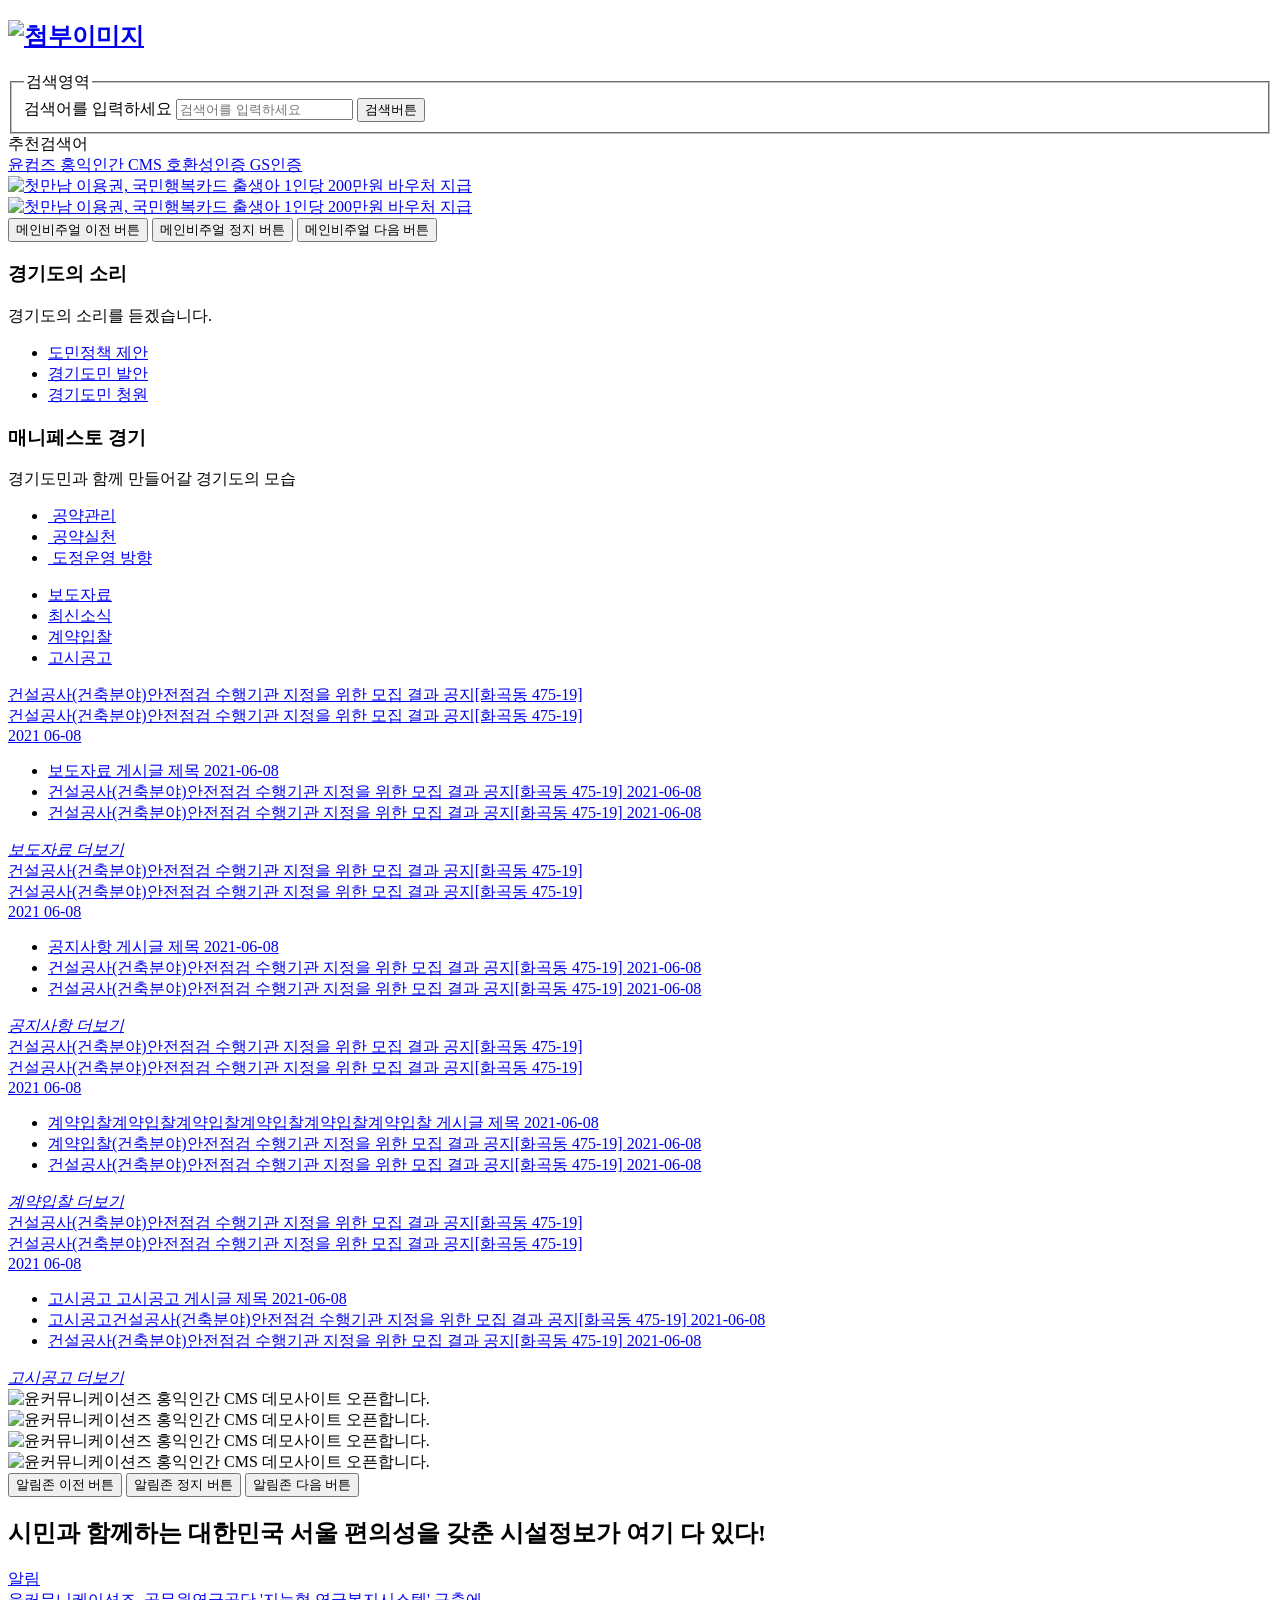
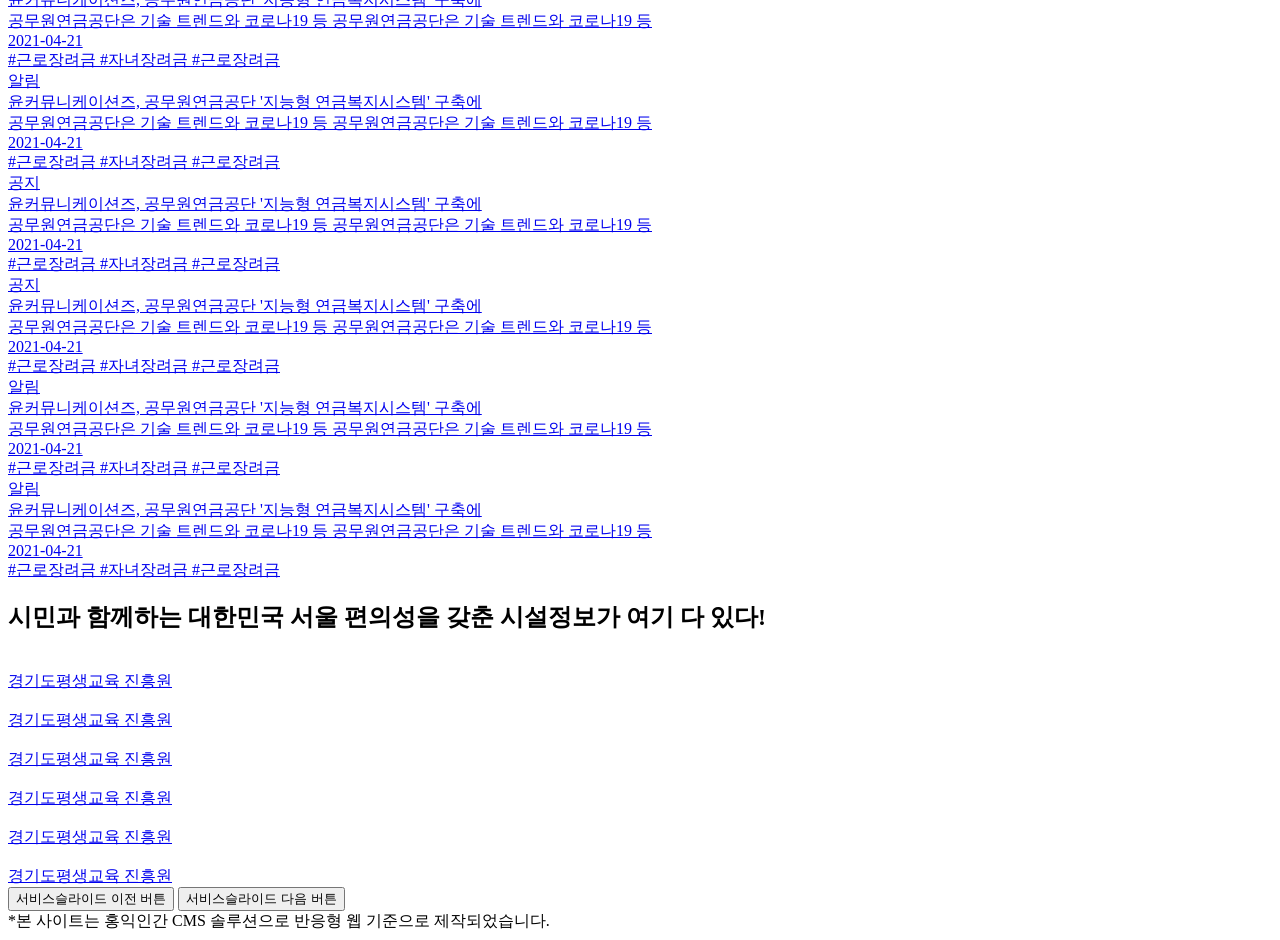
<file: src/main/resources/templates/index.html>
<!DOCTYPE html >
<html lang="en" xmlns:th="http://www.thymeleaf.org"
      xmlns:layout="http://www.ultraq.net.nz/thymeleaf/layout"
      layout:decorate="~{layout/base-layout}"
      layout:fragment="Content">
<head>
    <meta charset="UTF-8">
    <script th:inline="javascript" type="text/javascript" th:src="@{/portal2/assets/script/main.js}"></script>
    <title>index</title>
</head>
<body>

<!-- main-content-wrap -->
<div class="main-content-wrap has-header">
    <div class="inner">
        <!-- grid-col-wrap -->
        <div class="grid-col-wrap cols2_1">
            <div class="col col2">
                <!-- logo-site -->
                <h2>
                    <a href="#">
                        <img id="siteSlogan" th:src="@{/portal2/assets/image/common/logo_site.svg}" alt="첨부이미지" />
                    </a>
                </h2>
                <!--// logo-site -->
                <!-- header-search-wrap -->
                <div class="header-search-wrap">
                    <fieldset>
                        <legend class="hd-element">검색영역</legend>
                        <div class="search-wrap">
                            <div class="search-box">
                                <label for="searchInput" class="hd-element">검색어를 입력하세요</label>
                                <input type="search" id="searchInput" name="" placeholder="검색어를 입력하세요">
                                <button type="button"><span class="hd-element">검색버튼</span></button>
                            </div>
                        </div>
                    </fieldset>
                </div>
                <!--// header-search-wrap -->
            </div>
            <div class="col col1">
                <div class="search-keyword-wrap">
                    <div class="title">추천검색어</div>
                    <div class="keyword-list">
                        <a href="#" class="keyword">
                            윤컴즈
                        </a>
                        <a href="#" class="keyword">
                            홍익인간
                        </a>
                        <a href="#" class="keyword">
                            CMS
                        </a>
                        <a href="#" class="keyword">
                            호환성인증
                        </a>
                        <a href="#" class="keyword">
                            GS인증
                        </a>
                    </div>
                </div>
            </div>
        </div>
        <!--// grid-col-wrap -->

        <!-- grid-col-wrap -->
        <div class="grid-col-wrap cols2_1">
            <div class="col col2">
                <div class="visual-slide-wrap swiper-container">
                    <div class="swiper-wrapper">
                        <div class="swiper-slide">
                            <a href="#">
                                <img th:src="@{/portal2/assets/image/main/@visual_slide01.png}" alt="첫만남 이용권, 국민행복카드 출생아 1인당 200만원 바우처 지급" />
                            </a>
                        </div>
                        <div class="swiper-slide">
                            <a href="#">
                                <img th:src="@{/portal2/assets/image/main/@visual_slide01.png}" alt="첫만남 이용권, 국민행복카드 출생아 1인당 200만원 바우처 지급" />
                            </a>
                        </div>
                    </div>
                    <div class="slide-control">
                        <button type="button" class="prev"><span class="hd-element">메인비주얼 이전 버튼</span></button>
                        <button type="button" class="stop"><span class="hd-element">메인비주얼 정지 버튼</span></button>
                        <button type="button" class="next"><span class="hd-element">메인비주얼 다음 버튼</span></button>
                        <div class="count"></div>
                    </div>
                </div>
            </div>
            <div class="col col1">
                <div class="opinion-wrap">
                    <h3 class="title"><strong>경기도</strong>의 <strong>소리</strong></h3>
                    <p class="text">경기도의 소리를 듣겠습니다.</p>
                    <ul>
                        <li>
                            <a href="#">
                                도민정책 제안
                            </a>
                        </li>
                        <li>
                            <a href="#">
                                경기도민 발안
                            </a>
                        </li>
                        <li>
                            <a href="#">
                                경기도민 청원
                            </a>
                        </li>
                    </ul>
                </div>
                <div class="manifesto-wrap">
                    <h3 class="title"><strong>매니페스토</strong> 경기</h3>
                    <p class="text">경기도민과 함께 만들어갈 경기도의 모습</p>
                    <ul>
                        <li>
                            <a href="#">
                                <i>
                                    <img th:src="@{/portal2/assets/image/main/opinion_checkbox_checked.svg}"/>
                                </i>
                                <span>공약관리</span>
                            </a>
                        </li>
                        <li>
                            <a href="#">
                                <i>
                                    <img th:src="@{/portal2/assets/image/main/opinion_checkbox_checked.svg}"/>
                                </i>
                                <span>공약실천</span>
                            </a>
                        </li>
                        <li>
                            <a href="#">
                                <i>
                                    <img th:src="@{/portal2/assets/image/main/opinion_checkbox_checked.svg}"/>
                                </i>
                                <span>도정운영 방향</span>
                            </a>
                        </li>
                    </ul>
                </div>
            </div>
        </div>
        <!--// grid-col-wrap -->
        <!-- grid-col-wrap -->
        <div class="grid-col-wrap cols2_1">
            <div class="col col2">
                <div class="news-group-wrap tab-nav-content">
                    <nav class="tab-nav">
                        <ul>
                            <li class="active">
                                <a href="#">보도자료</a>
                            </li>
                            <li>
                                <a href="#">최신소식</a>
                            </li>
                            <li>
                                <a href="#">계약입찰</a>
                            </li>
                            <li>
                                <a href="#">고시공고</a>
                            </li>
                        </ul>
                    </nav>
                    <!-- tab-content -->
                    <div class="tab-content active">
                        <div class="headline-news">
                            <a href="#">
                                <div class="subject">건설공사(건축분야)안전점검 수행기관 지정을 위한 모집 결과 공지[화곡동 475-19]</div>
                                <div class="text">건설공사(건축분야)안전점검 수행기관 지정을 위한 모집 결과 공지[화곡동 475-19]</div>
                                <div class="front">
                                    <span class="year">2021</span>
                                    <span class="day">06-08</span>
                                </div>
                            </a>
                        </div>
                        <div class="news-list-wrap">
                            <ul class="news-list">
                                <li>
                                    <a href="#">
                                        <span class="text">보도자료 게시글 제목</span>
                                        <span class="date">2021-06-08</span>
                                    </a>
                                </li>
                                <li>
                                    <a href="#">
                                        <span class="text">건설공사(건축분야)안전점검 수행기관 지정을 위한 모집 결과 공지[화곡동 475-19]</span>
                                        <span class="date">2021-06-08</span>
                                    </a>
                                </li>
                                <li>
                                    <a href="#">
                                        <span class="text">건설공사(건축분야)안전점검 수행기관 지정을 위한 모집 결과 공지[화곡동 475-19]</span>
                                        <span class="date">2021-06-08</span>
                                    </a>
                                </li>
                            </ul>
                        </div>
                        <div class="btn-more">
                            <a href="#"><em><span class="hd-element">보도자료 </span>더보기</em></a>
                        </div>
                    </div>
                    <!--// tab-content -->
                    <!-- tab-content -->
                    <div class="tab-content">
                        <div class="headline-news">
                            <a href="#">
                                <div class="subject">건설공사(건축분야)안전점검 수행기관 지정을 위한 모집 결과 공지[화곡동 475-19]</div>
                                <div class="text">건설공사(건축분야)안전점검 수행기관 지정을 위한 모집 결과 공지[화곡동 475-19]</div>
                                <div class="front">
                                    <span class="year">2021</span>
                                    <span class="day">06-08</span>
                                </div>
                            </a>
                        </div>
                        <div class="news-list-wrap">
                            <ul class="news-list">
                                <li>
                                    <a href="#">
                                        <span class="text">공지사항 게시글 제목</span>
                                        <span class="date">2021-06-08</span>
                                    </a>
                                </li>
                                <li>
                                    <a href="#">
                                        <span class="text">건설공사(건축분야)안전점검 수행기관 지정을 위한 모집 결과 공지[화곡동 475-19]</span>
                                        <span class="date">2021-06-08</span>
                                    </a>
                                </li>
                                <li>
                                    <a href="#">
                                        <span class="text">건설공사(건축분야)안전점검 수행기관 지정을 위한 모집 결과 공지[화곡동 475-19]</span>
                                        <span class="date">2021-06-08</span>
                                    </a>
                                </li>
                            </ul>
                        </div>
                        <div class="btn-more">
                            <a href="#"><em><span class="hd-element">공지사항 </span>더보기</em></a>
                        </div>
                    </div>
                    <!--// tab-content -->
                    <!-- tab-content -->
                    <div class="tab-content">
                        <div class="headline-news">
                            <a href="#">
                                <div class="subject">건설공사(건축분야)안전점검 수행기관 지정을 위한 모집 결과 공지[화곡동 475-19]</div>
                                <div class="text">건설공사(건축분야)안전점검 수행기관 지정을 위한 모집 결과 공지[화곡동 475-19]</div>
                                <div class="front">
                                    <span class="year">2021</span>
                                    <span class="day">06-08</span>
                                </div>
                            </a>
                        </div>
                        <div class="news-list-wrap">
                            <ul class="news-list">
                                <li>
                                    <a href="#">
                                        <span class="text">계약입찰계약입찰계약입찰계약입찰계약입찰계약입찰 게시글 제목</span>
                                        <span class="date">2021-06-08</span>
                                    </a>
                                </li>
                                <li>
                                    <a href="#">
                                        <span class="text">계약입찰(건축분야)안전점검 수행기관 지정을 위한 모집 결과 공지[화곡동 475-19]</span>
                                        <span class="date">2021-06-08</span>
                                    </a>
                                </li>
                                <li>
                                    <a href="#">
                                        <span class="text">건설공사(건축분야)안전점검 수행기관 지정을 위한 모집 결과 공지[화곡동 475-19]</span>
                                        <span class="date">2021-06-08</span>
                                    </a>
                                </li>
                            </ul>
                        </div>
                        <div class="btn-more">
                            <a href="#"><em><span class="hd-element">계약입찰 </span>더보기</em></a>
                        </div>
                    </div>
                    <!--// tab-content -->
                    <!-- tab-content -->
                    <div class="tab-content">
                        <div class="headline-news">
                            <a href="#">
                                <div class="subject">건설공사(건축분야)안전점검 수행기관 지정을 위한 모집 결과 공지[화곡동 475-19]</div>
                                <div class="text">건설공사(건축분야)안전점검 수행기관 지정을 위한 모집 결과 공지[화곡동 475-19]</div>
                                <div class="front">
                                    <span class="year">2021</span>
                                    <span class="day">06-08</span>
                                </div>
                            </a>
                        </div>
                        <div class="news-list-wrap">
                            <ul class="news-list">
                                <li>
                                    <a href="#">
                                        <span class="text">고시공고 고시공고 게시글 제목</span>
                                        <span class="date">2021-06-08</span>
                                    </a>
                                </li>
                                <li>
                                    <a href="#">
                                        <span class="text">고시공고건설공사(건축분야)안전점검 수행기관 지정을 위한 모집 결과 공지[화곡동 475-19]</span>
                                        <span class="date">2021-06-08</span>
                                    </a>
                                </li>
                                <li>
                                    <a href="#">
                                        <span class="text">건설공사(건축분야)안전점검 수행기관 지정을 위한 모집 결과 공지[화곡동 475-19]</span>
                                        <span class="date">2021-06-08</span>
                                    </a>
                                </li>
                            </ul>
                        </div>
                        <div class="btn-more">
                            <a href="#"><em><span class="hd-element">고시공고 </span>더보기</em></span></a>
                        </div>
                    </div>
                    <!--// tab-content -->
                </div>
            </div>
            <div class="col col1">
                <div class="alarm-slide-wrap swiper-container">
                    <div class="swiper-wrapper">
                        <div class="swiper-slide">
                            <img th:src="@{/portal2/assets/image/main/@alarm_slide01.png}" alt="윤커뮤니케이션즈 홍익인간 CMS 데모사이트 오픈합니다."/>
                        </div>
                        <div class="swiper-slide">
                            <img th:src="@{/portal2/assets/image/main/@alarm_slide01.png}" alt="윤커뮤니케이션즈 홍익인간 CMS 데모사이트 오픈합니다."/>
                        </div>
                        <div class="swiper-slide">
                            <img th:src="@{/portal2/assets/image/main/@alarm_slide01.png}" alt="윤커뮤니케이션즈 홍익인간 CMS 데모사이트 오픈합니다."/>
                        </div>
                        <div class="swiper-slide">
                            <img th:src="@{/portal2/assets/image/main/@alarm_slide01.png}" alt="윤커뮤니케이션즈 홍익인간 CMS 데모사이트 오픈합니다."/>
                        </div>
                    </div>
                    <div class="slide-control">
                        <button type="button" class="prev"><span class="hd-element">알림존 이전 버튼</span></button>
                        <button type="button" class="stop"><span class="hd-element">알림존 정지 버튼</span></button>
                        <button type="button" class="next"><span class="hd-element">알림존 다음 버튼</span></button>
                        <div class="count"></div>
                    </div>
                </div>
            </div>
        </div>
    </div>
</div>
<!--// main-content-wrap -->
<!-- main-content-wrap -->
<div class="main-content-wrap has-bg">
    <div class="inner">
        <h2 class="main-section-title">
            <span>시민과 함께하는 대한민국 서울</span>
            <strong>편의성을 갖춘 시설정보가 여기 다 있다! </strong>
        </h2>
        <!-- info-news-wrap -->
        <section class="info-news-wrap">
            <div class="info-news info03">
                <a href="#">
                    <span class="category">알림</span>
                    <div class="news-content">
                        <div class="subject">
                            윤커뮤니케이션즈, 공무원연금공단 '지능형 연금복지시스템' 구축에
                        </div>
                        <div class="text">
                            공무원연금공단은 기술 트렌드와 코로나19 등 공무원연금공단은 기술 트렌드와 코로나19 등
                        </div>
                        <div class="date">2021-04-21</div>
                    </div>
                    <div class="tag-list">
                        <span class="tag">#근로장려금</span>
                        <span class="tag">#자녀장려금</span>
                        <span class="tag">#근로장려금</span>
                    </div>
                </a>
            </div>
            <div class="info-news info02">
                <a href="#">
                    <span class="category">알림</span>
                    <div class="news-content">
                        <div class="subject">
                            윤커뮤니케이션즈, 공무원연금공단 '지능형 연금복지시스템' 구축에
                        </div>
                        <div class="text">
                            공무원연금공단은 기술 트렌드와 코로나19 등 공무원연금공단은 기술 트렌드와 코로나19 등
                        </div>
                        <div class="date">2021-04-21</div>
                    </div>
                    <div class="tag-list">
                        <span class="tag">#근로장려금</span>
                        <span class="tag">#자녀장려금</span>
                        <span class="tag">#근로장려금</span>
                    </div>
                </a>
            </div>
            <div class="info-news info01">
                <a href="#">
                    <span class="category">공지</span>
                    <div class="news-content">
                        <div class="subject">
                            윤커뮤니케이션즈, 공무원연금공단 '지능형 연금복지시스템' 구축에
                        </div>
                        <div class="text">
                            공무원연금공단은 기술 트렌드와 코로나19 등 공무원연금공단은 기술 트렌드와 코로나19 등
                        </div>
                        <div class="date">2021-04-21</div>
                    </div>
                    <div class="tag-list">
                        <span class="tag">#근로장려금</span>
                        <span class="tag">#자녀장려금</span>
                        <span class="tag">#근로장려금</span>
                    </div>
                </a>
            </div>
            <div class="info-news info01">
                <a href="#">
                    <span class="category">공지</span>
                    <div class="news-content">
                        <div class="subject">
                            윤커뮤니케이션즈, 공무원연금공단 '지능형 연금복지시스템' 구축에
                        </div>
                        <div class="text">
                            공무원연금공단은 기술 트렌드와 코로나19 등 공무원연금공단은 기술 트렌드와 코로나19 등
                        </div>
                        <div class="date">2021-04-21</div>
                    </div>
                    <div class="tag-list">
                        <span class="tag">#근로장려금</span>
                        <span class="tag">#자녀장려금</span>
                        <span class="tag">#근로장려금</span>
                    </div>
                </a>
            </div>
            <div class="info-news info03">
                <a href="#">
                    <span class="category">알림</span>
                    <div class="news-content">
                        <div class="subject">
                            윤커뮤니케이션즈, 공무원연금공단 '지능형 연금복지시스템' 구축에
                        </div>
                        <div class="text">
                            공무원연금공단은 기술 트렌드와 코로나19 등 공무원연금공단은 기술 트렌드와 코로나19 등
                        </div>
                        <div class="date">2021-04-21</div>
                    </div>
                    <div class="tag-list">
                        <span class="tag">#근로장려금</span>
                        <span class="tag">#자녀장려금</span>
                        <span class="tag">#근로장려금</span>
                    </div>
                </a>
            </div>
            <div class="info-news info02">
                <a href="#">
                    <span class="category">알림</span>
                    <div class="news-content">
                        <div class="subject">
                            윤커뮤니케이션즈, 공무원연금공단 '지능형 연금복지시스템' 구축에
                        </div>
                        <div class="text">
                            공무원연금공단은 기술 트렌드와 코로나19 등 공무원연금공단은 기술 트렌드와 코로나19 등
                        </div>
                        <div class="date">2021-04-21</div>
                    </div>
                    <div class="tag-list">
                        <span class="tag">#근로장려금</span>
                        <span class="tag">#자녀장려금</span>
                        <span class="tag">#근로장려금</span>
                    </div>
                </a>
            </div>
        </section>
        <!--// info-news-wrap -->
    </div>
</div>
<!--// main-content-wrap -->
<!-- main-content-wrap -->
<div class="main-content-wrap">
    <div class="inner">
        <h2 class="main-section-title">
            <span>시민과 함께하는 대한민국 서울</span>
            <strong>편의성을 갖춘 시설정보가 여기 다 있다! </strong>
        </h2>
        <div class="service-slide-wrap swiper-container">
            <div class="swiper-wrapper">
                <div class="service-slide service01 swiper-slide">
                    <a href="#">
                        <div class="img">
                            <img th:src="@{/portal2/assets/image/main/main_place_slide01.png}" alt=""/>
                        </div>
                        <span class="title">
                                경기도평생교육 진흥원
                            </span>
                    </a>
                </div>
                <div class="service-slide  service02 swiper-slide">
                    <a href="#">
                        <div class="img">
                            <img th:src="@{/portal2/assets/image/main/main_place_slide02.png}" alt=""/>
                        </div>
                        <span class="title">
                                경기도평생교육 진흥원
                            </span>
                    </a>
                </div>
                <div class="service-slide  service03 swiper-slide">
                    <a href="#">
                        <div class="img">
                            <img th:src="@{/portal2/assets/image/main/main_place_slide03.png}" alt=""/>
                        </div>
                        <span class="title">
                                경기도평생교육 진흥원
                            </span>
                    </a>
                </div>
                <div class="service-slide  service04 swiper-slide">
                    <a href="#">
                        <div class="img">
                            <img th:src="@{/portal2/assets/image/main/main_place_slide04.png}" alt=""/>
                        </div>
                        <span class="title">
                                경기도평생교육 진흥원
                            </span>
                    </a>
                </div>
                <div class="service-slide  service05 swiper-slide">
                    <a href="#">
                        <div class="img">
                            <img th:src="@{/portal2/assets/image/main/main_place_slide05.png}" alt=""/>
                        </div>
                        <span class="title">
                                경기도평생교육 진흥원
                            </span>
                    </a>
                </div>
                <div class="service-slide  service06 swiper-slide">
                    <a href="#">
                        <div class="img">
                            <img th:src="@{/portal2/assets/image/main/main_place_slide06.png}" alt=""/>
                        </div>
                        <span class="title">
                                경기도평생교육 진흥원
                            </span>
                    </a>
                </div>
            </div>
            <div class="slide-control">
                <button type="button" class="prev"><span class="hd-element">서비스슬라이드 이전 버튼</span></button>
                <!--<button type="button" class="stop"><span class="hd-element">서비스슬라이드 정지 버튼</span></button>-->
                <button type="button" class="next"><span class="hd-element">서비스슬라이드 다음 버튼</span></button>
                <div class="count"></div>
            </div>
        </div>

        <div class="demo-text">
            *본 사이트는 홍익인간 CMS 솔루션으로 반응형 웹 기준으로 제작되었습니다.
        </div>
    </div>
</div>
<!--// main-content-wrap -->


</body>
</html>
</file>
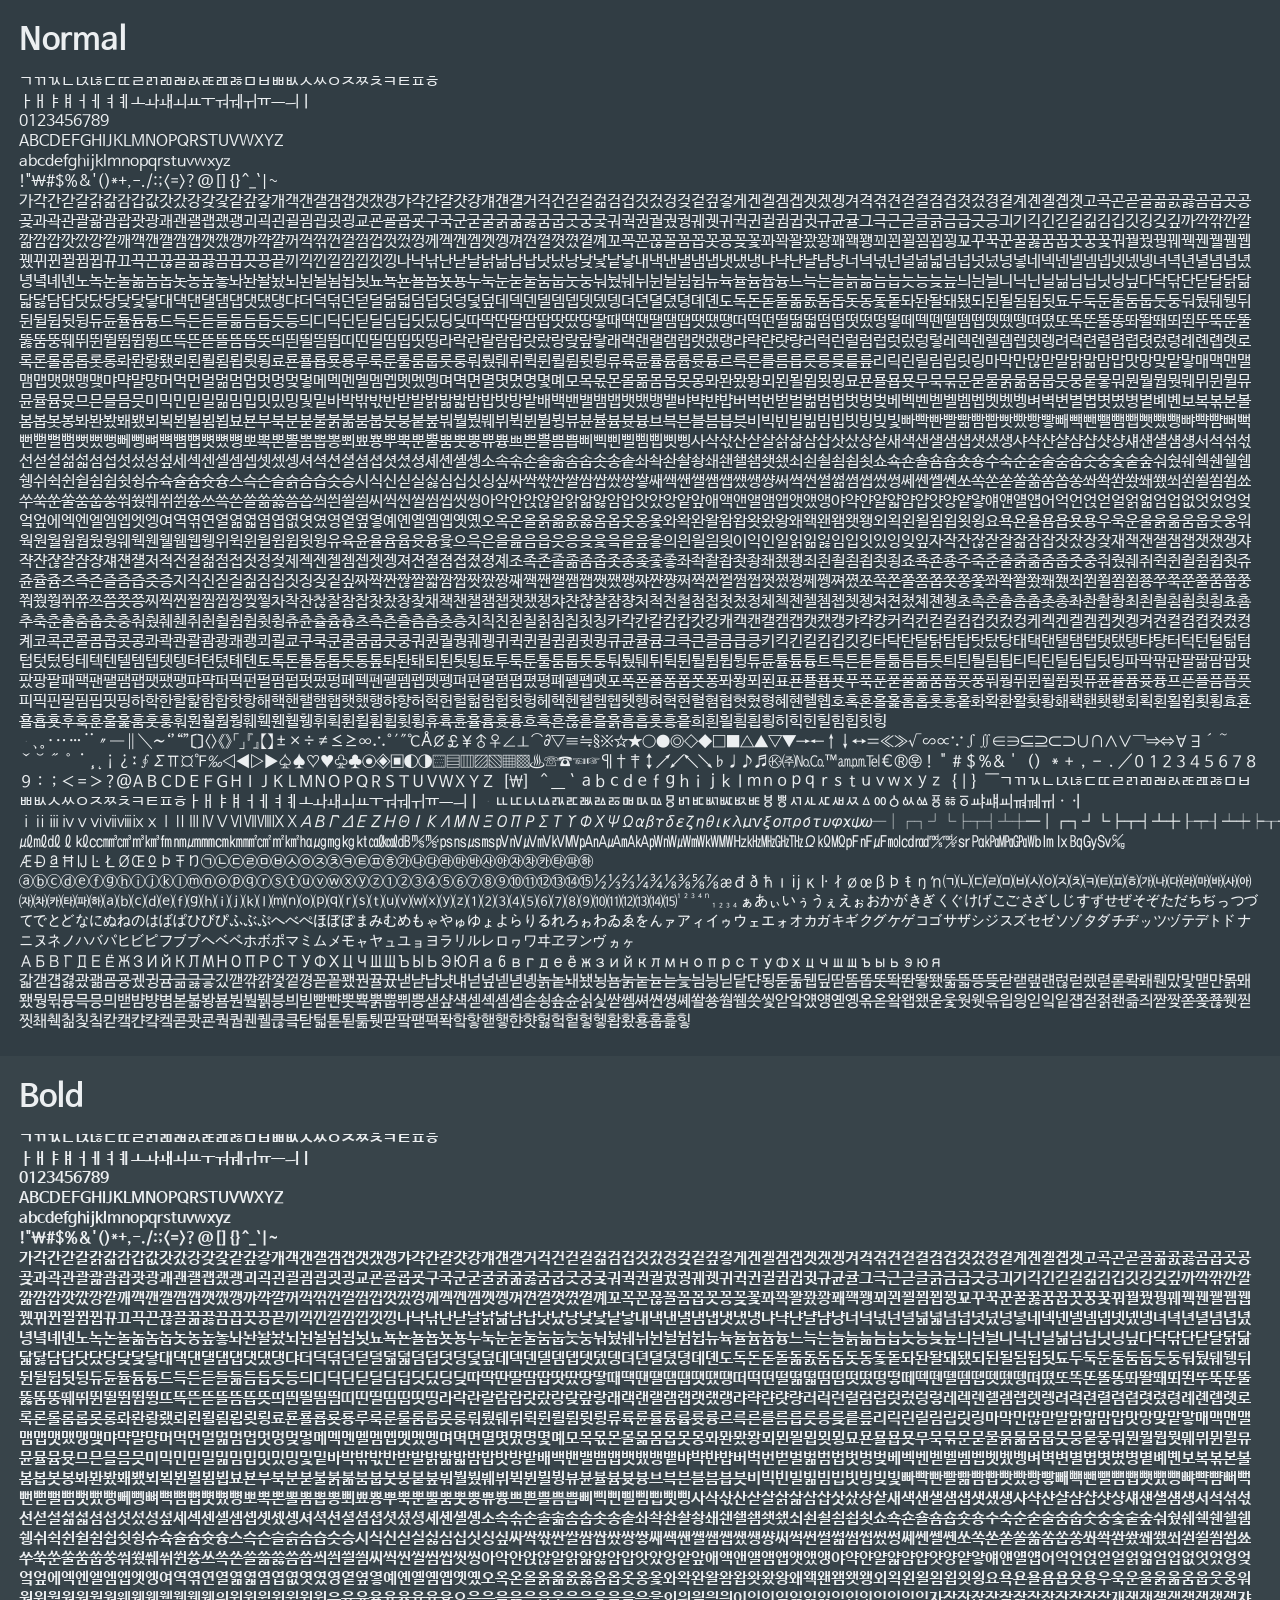
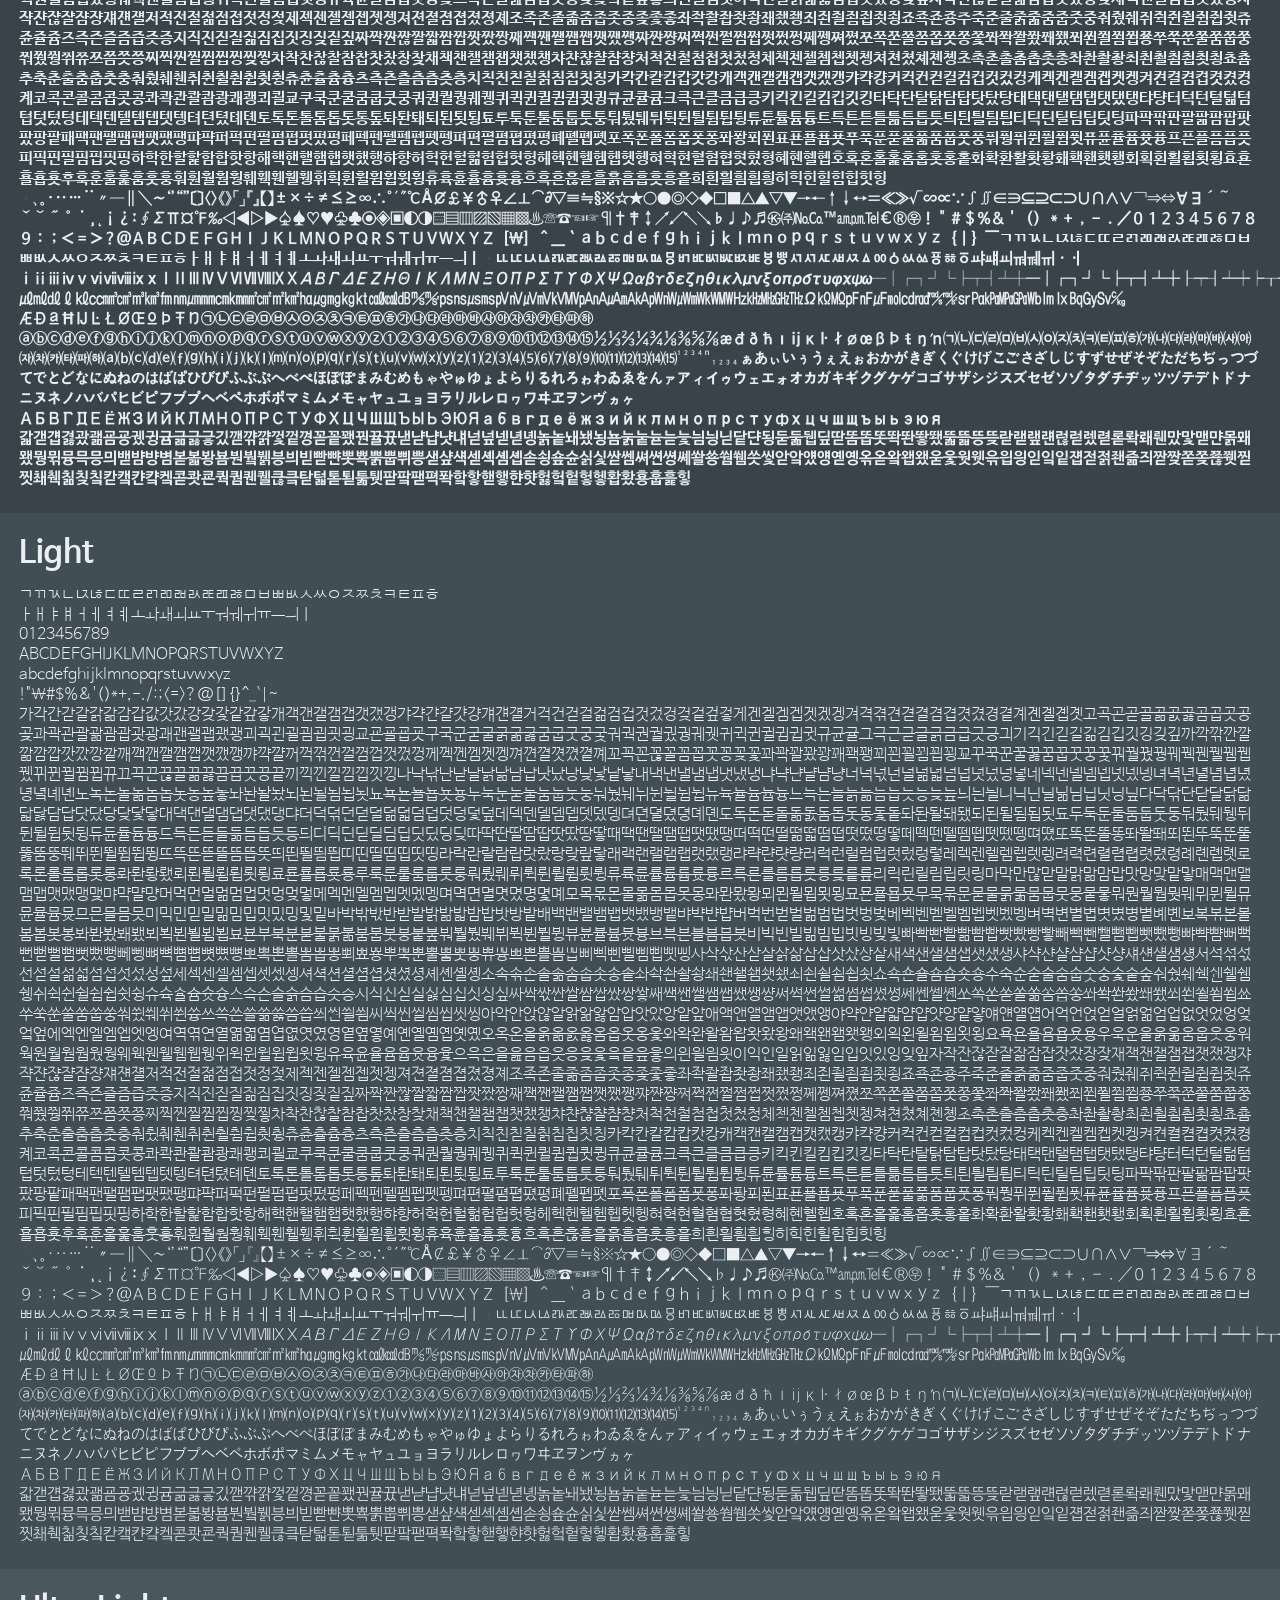
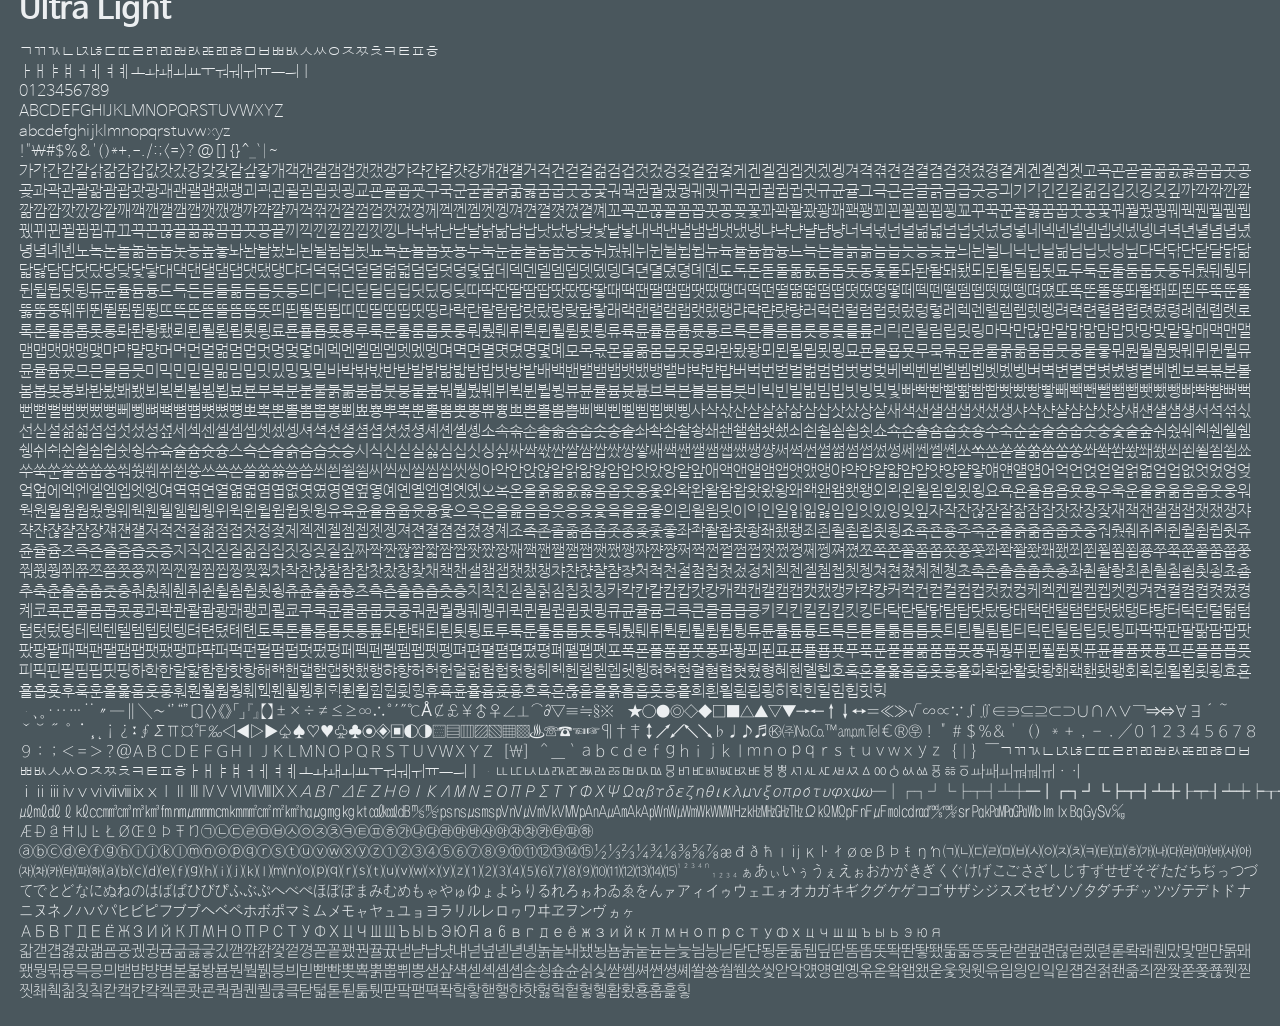
<file: src/main/resources/static/global/font/NanumBarunGothic/index.html>
<!DOCTYPE html>
<html lang="ko">

<head>
  <title>나눔바른고딕 웹폰트</title>
  <meta charset="UTF-8">
  <meta name="viewport" content="width=device-width, initial-scale=1">
  <link href="nanumbarungothicsubset.css" rel="stylesheet">
  <style>
    html, body{margin:0;padding:0;height:100%}
    body{background-color:#263238;font:1em/1.25em 'NanumBarunGothic', sans-serif;color:#ECEFF1}
    body > div{padding:0.6em 1.2em 1.5em;background-color:#9bacb418}
    body > div.bold{background-color:#9bacb425;font-weight:bold !important}
    body > div.light{background-color:#9bacb43b;font-weight:300 !important}
    body > div.ultra_light{background-color:#9bacb44d;font-weight:100 !important}
    h1{font-size:2em}
    p{margin:0;padding:0}
  </style>
</head>

<body>

  <div>
    <h1>Normal</h1>
    <p>ㄱㄲㄳㄴㄵㄶㄷㄸㄹㄺㄻㄼㄽㄾㄿㅀㅁㅂㅃㅄㅅㅆㅇㅈㅉㅊㅋㅌㅍㅎ</p>
    <p>ㅏㅐㅑㅒㅓㅔㅕㅖㅗㅘㅙㅚㅛㅜㅝㅞㅟㅠㅡㅢㅣ</p>
    <p>0123456789</p>
    <p>ABCDEFGHIJKLMNOPQRSTUVWXYZ</p>
    <p>abcdefghijklmnopqrstuvwxyz</p>
    <p>!"\#$%&'()*+,-./:;<=>?@[]{}^_`|~</p>
    <p>가각간갇갈갉갊감갑값갓갔강갖갗같갚갛개객갠갤갬갭갯갰갱갸갹갼걀걋걍걔걘걜거걱건걷걸걺검겁것겄겅겆겉겊겋게겐겔겜겝겟겠겡겨격겪견겯결겸겹겻겼경곁계곈곌곕곗고곡곤곧골곪곬곯곰곱곳공곶과곽관괄괆괌괍괏광괘괜괠괩괬괭괴괵괸괼굄굅굇굉교굔굘굡굣구국군굳굴굵굶굻굼굽굿궁궂궈궉권궐궜궝궤궷귀귁귄귈귐귑귓규균귤그극근귿글긁금급긋긍긔기긱긴긷길긺김깁깃깅깆깊까깍깎깐깔깖깜깝깟깠깡깥깨깩깬깰깸깹깻깼깽꺄꺅꺌꺼꺽꺾껀껄껌껍껏껐껑께껙껜껨껫껭껴껸껼꼇꼈꼍꼐꼬꼭꼰꼲꼴꼼꼽꼿꽁꽂꽃꽈꽉꽐꽜꽝꽤꽥꽹꾀꾄꾈꾐꾑꾕꾜꾸꾹꾼꿀꿇꿈꿉꿋꿍꿎꿔꿜꿨꿩꿰꿱꿴꿸뀀뀁뀄뀌뀐뀔뀜뀝뀨끄끅끈끊끌끎끓끔끕끗끙끝끼끽낀낄낌낍낏낑나낙낚난낟날낡낢남납낫났낭낮낯낱낳내낵낸낼냄냅냇냈냉냐냑냔냘냠냥너넉넋넌널넒넓넘넙넛넜넝넣네넥넨넬넴넵넷넸넹녀녁년녈념녑녔녕녘녜녠노녹논놀놂놈놉놋농높놓놔놘놜놨뇌뇐뇔뇜뇝뇟뇨뇩뇬뇰뇹뇻뇽누눅눈눋눌눔눕눗눙눠눴눼뉘뉜뉠뉨뉩뉴뉵뉼늄늅늉느늑는늘늙늚늠늡늣능늦늪늬늰늴니닉닌닐닒님닙닛닝닢다닥닦단닫달닭닮닯닳담답닷닸당닺닻닿대댁댄댈댐댑댓댔댕댜더덕덖던덛덜덞덟덤덥덧덩덫덮데덱덴델뎀뎁뎃뎄뎅뎌뎐뎔뎠뎡뎨뎬도독돈돋돌돎돐돔돕돗동돛돝돠돤돨돼됐되된될됨됩됫됴두둑둔둘둠둡둣둥둬뒀뒈뒝뒤뒨뒬뒵뒷뒹듀듄듈듐듕드득든듣들듦듬듭듯등듸디딕딘딛딜딤딥딧딨딩딪따딱딴딸땀땁땃땄땅땋때땍땐땔땜땝땟땠땡떠떡떤떨떪떫떰떱떳떴떵떻떼떽뗀뗄뗌뗍뗏뗐뗑뗘뗬또똑똔똘똥똬똴뙈뙤뙨뚜뚝뚠뚤뚫뚬뚱뛔뛰뛴뛸뜀뜁뜅뜨뜩뜬뜯뜰뜸뜹뜻띄띈띌띔띕띠띤띨띰띱띳띵라락란랄람랍랏랐랑랒랖랗래랙랜랠램랩랫랬랭랴략랸럇량러럭런럴럼럽럿렀렁렇레렉렌렐렘렙렛렝려력련렬렴렵렷렸령례롄롑롓로록론롤롬롭롯롱롸롼뢍뢨뢰뢴뢸룀룁룃룅료룐룔룝룟룡루룩룬룰룸룹룻룽뤄뤘뤠뤼뤽륀륄륌륏륑류륙륜률륨륩륫륭르륵른를름릅릇릉릊릍릎리릭린릴림립릿링마막만많맏말맑맒맘맙맛망맞맡맣매맥맨맬맴맵맷맸맹맺먀먁먈먕머먹먼멀멂멈멉멋멍멎멓메멕멘멜멤멥멧멨멩며멱면멸몃몄명몇몌모목몫몬몰몲몸몹못몽뫄뫈뫘뫙뫼묀묄묍묏묑묘묜묠묩묫무묵묶문묻물묽묾뭄뭅뭇뭉뭍뭏뭐뭔뭘뭡뭣뭬뮈뮌뮐뮤뮨뮬뮴뮷므믄믈믐믓미믹민믿밀밂밈밉밋밌밍및밑바박밖밗반받발밝밞밟밤밥밧방밭배백밴밸뱀뱁뱃뱄뱅뱉뱌뱍뱐뱝버벅번벋벌벎범법벗벙벚베벡벤벧벨벰벱벳벴벵벼벽변별볍볏볐병볕볘볜보복볶본볼봄봅봇봉봐봔봤봬뵀뵈뵉뵌뵐뵘뵙뵤뵨부북분붇불붉붊붐붑붓붕붙붚붜붤붰붸뷔뷕뷘뷜뷩뷰뷴뷸븀븃븅브븍븐블븜븝븟비빅빈빌빎빔빕빗빙빚빛빠빡빤빨빪빰빱빳빴빵빻빼빽뺀뺄뺌뺍뺏뺐뺑뺘뺙뺨뻐뻑뻔뻗뻘뻠뻣뻤뻥뻬뼁뼈뼉뼘뼙뼛뼜뼝뽀뽁뽄뽈뽐뽑뽕뾔뾰뿅뿌뿍뿐뿔뿜뿟뿡쀼쁑쁘쁜쁠쁨쁩삐삑삔삘삠삡삣삥사삭삯산삳살삵삶삼삽삿샀상샅새색샌샐샘샙샛샜생샤샥샨샬샴샵샷샹섀섄섈섐섕서석섞섟선섣설섦섧섬섭섯섰성섶세섹센셀셈셉셋셌셍셔셕션셜셤셥셧셨셩셰셴셸솅소속솎손솔솖솜솝솟송솥솨솩솬솰솽쇄쇈쇌쇔쇗쇘쇠쇤쇨쇰쇱쇳쇼쇽숀숄숌숍숏숑수숙순숟술숨숩숫숭숯숱숲숴쉈쉐쉑쉔쉘쉠쉥쉬쉭쉰쉴쉼쉽쉿슁슈슉슐슘슛슝스슥슨슬슭슴습슷승시식신싣실싫심십싯싱싶싸싹싻싼쌀쌈쌉쌌쌍쌓쌔쌕쌘쌜쌤쌥쌨쌩썅써썩썬썰썲썸썹썼썽쎄쎈쎌쏀쏘쏙쏜쏟쏠쏢쏨쏩쏭쏴쏵쏸쐈쐐쐤쐬쐰쐴쐼쐽쑈쑤쑥쑨쑬쑴쑵쑹쒀쒔쒜쒸쒼쓩쓰쓱쓴쓸쓺쓿씀씁씌씐씔씜씨씩씬씰씸씹씻씽아악안앉않알앍앎앓암압앗았앙앝앞애액앤앨앰앱앳앴앵야약얀얄얇얌얍얏양얕얗얘얜얠얩어억언얹얻얼얽얾엄업없엇었엉엊엌엎에엑엔엘엠엡엣엥여역엮연열엶엷염엽엾엿였영옅옆옇예옌옐옘옙옛옜오옥온올옭옮옰옳옴옵옷옹옻와왁완왈왐왑왓왔왕왜왝왠왬왯왱외왹왼욀욈욉욋욍요욕욘욜욤욥욧용우욱운울욹욺움웁웃웅워웍원월웜웝웠웡웨웩웬웰웸웹웽위윅윈윌윔윕윗윙유육윤율윰윱윳융윷으윽은을읊음읍읏응읒읓읔읕읖읗의읜읠읨읫이익인일읽읾잃임입잇있잉잊잎자작잔잖잗잘잚잠잡잣잤장잦재잭잰잴잼잽잿쟀쟁쟈쟉쟌쟎쟐쟘쟝쟤쟨쟬저적전절젊점접젓정젖제젝젠젤젬젭젯젱져젼졀졈졉졌졍졔조족존졸졺좀좁좃종좆좇좋좌좍좔좝좟좡좨좼좽죄죈죌죔죕죗죙죠죡죤죵주죽준줄줅줆줌줍줏중줘줬줴쥐쥑쥔쥘쥠쥡쥣쥬쥰쥴쥼즈즉즌즐즘즙즛증지직진짇질짊짐집짓징짖짙짚짜짝짠짢짤짧짬짭짯짰짱째짹짼쨀쨈쨉쨋쨌쨍쨔쨘쨩쩌쩍쩐쩔쩜쩝쩟쩠쩡쩨쩽쪄쪘쪼쪽쫀쫄쫌쫍쫏쫑쫓쫘쫙쫠쫬쫴쬈쬐쬔쬘쬠쬡쭁쭈쭉쭌쭐쭘쭙쭝쭤쭸쭹쮜쮸쯔쯤쯧쯩찌찍찐찔찜찝찡찢찧차착찬찮찰참찹찻찼창찾채책챈챌챔챕챗챘챙챠챤챦챨챰챵처척천철첨첩첫첬청체첵첸첼쳄쳅쳇쳉쳐쳔쳤쳬쳰촁초촉촌촐촘촙촛총촤촨촬촹최쵠쵤쵬쵭쵯쵱쵸춈추축춘출춤춥춧충춰췄췌췐취췬췰췸췹췻췽츄츈츌츔츙츠측츤츨츰츱츳층치칙친칟칠칡침칩칫칭카칵칸칼캄캅캇캉캐캑캔캘캠캡캣캤캥캬캭컁커컥컨컫컬컴컵컷컸컹케켁켄켈켐켑켓켕켜켠켤켬켭켯켰켱켸코콕콘콜콤콥콧콩콰콱콴콸쾀쾅쾌쾡쾨쾰쿄쿠쿡쿤쿨쿰쿱쿳쿵쿼퀀퀄퀑퀘퀭퀴퀵퀸퀼큄큅큇큉큐큔큘큠크큭큰클큼큽킁키킥킨킬킴킵킷킹타탁탄탈탉탐탑탓탔탕태택탠탤탬탭탯탰탱탸턍터턱턴털턺텀텁텃텄텅테텍텐텔템텝텟텡텨텬텼톄톈토톡톤톨톰톱톳통톺톼퇀퇘퇴퇸툇툉툐투툭툰툴툼툽툿퉁퉈퉜퉤튀튁튄튈튐튑튕튜튠튤튬튱트특튼튿틀틂틈틉틋틔틘틜틤틥티틱틴틸팀팁팃팅파팍팎판팔팖팜팝팟팠팡팥패팩팬팰팸팹팻팼팽퍄퍅퍼퍽펀펄펌펍펏펐펑페펙펜펠펨펩펫펭펴편펼폄폅폈평폐폘폡폣포폭폰폴폼폽폿퐁퐈퐝푀푄표푠푤푭푯푸푹푼푿풀풂품풉풋풍풔풩퓌퓐퓔퓜퓟퓨퓬퓰퓸퓻퓽프픈플픔픕픗피픽핀필핌핍핏핑하학한할핥함합핫항해핵핸핼햄햅햇했행햐향허헉헌헐헒험헙헛헝헤헥헨헬헴헵헷헹혀혁현혈혐협혓혔형혜혠혤혭호혹혼홀홅홈홉홋홍홑화확환활홧황홰홱홴횃횅회획횐횔횝횟횡효횬횰횹횻후훅훈훌훑훔훗훙훠훤훨훰훵훼훽휀휄휑휘휙휜휠휨휩휫휭휴휵휸휼흄흇흉흐흑흔흖흗흘흙흠흡흣흥흩희흰흴흼흽힁히힉힌힐힘힙힛힝</p>
    <p>　、。·‥…¨〃­―∥＼∼‘’“”〔〕〈〉《》「」『』【】±×÷≠≤≥∞∴°′″℃Å￠￡￥♂♀∠⊥⌒∂∇≡≒§※☆★○●◎◇◆□■△▲▽▼→←↑↓↔〓≪≫√∽∝∵∫∬∈∋⊆⊇⊂⊃∪∩∧∨￢⇒⇔∀∃´～ˇ˘˝˚˙¸˛¡¿ː∮∑∏¤℉‰◁◀▷▶♤♠♡♥♧♣⊙◈▣◐◑▒▤▥▨▧▦▩♨☏☎☜☞¶†‡↕↗↙↖↘♭♩♪♬㉿㈜№㏇™㏂㏘℡€®㉾！＂＃＄％＆＇（）＊＋，－．／０１２３４５６７８９：；＜＝＞？＠ＡＢＣＤＥＦＧＨＩＪＫＬＭＮＯＰＱＲＳＴＵＶＷＸＹＺ［￦］＾＿｀ａｂｃｄｅｆｇｈｉｊｋｌｍｎｏｐｑｒｓｔｕｖｗｘｙｚ｛｜｝￣ㄱㄲㄳㄴㄵㄶㄷㄸㄹㄺㄻㄼㄽㄾㄿㅀㅁㅂㅃㅄㅅㅆㅇㅈㅉㅊㅋㅌㅍㅎㅏㅐㅑㅒㅓㅔㅕㅖㅗㅘㅙㅚㅛㅜㅝㅞㅟㅠㅡㅢㅣㅤㅥㅦㅧㅨㅩㅪㅫㅬㅭㅮㅯㅰㅱㅲㅳㅴㅵㅶㅷㅸㅹㅺㅻㅼㅽㅾㅿㆀㆁㆂㆃㆄㆅㆆㆇㆈㆉㆊㆋㆌㆍㆎⅰⅱⅲⅳⅴⅵⅶⅷⅸⅹⅠⅡⅢⅣⅤⅥⅦⅧⅨⅩΑΒΓΔΕΖΗΘΙΚΛΜΝΞΟΠΡΣΤΥΦΧΨΩαβγδεζηθικλμνξοπρστυφχψω─│┌┐┘└├┬┤┴┼━┃┏┓┛┗┣┳┫┻╋┠┯┨┷┿┝┰┥┸╂┒┑┚┙┖┕┎┍┞┟┡┢┦┧┩┪┭┮┱┲┵┶┹┺┽┾╀╁╃╄╅╆╇╈╉╊㎕㎖㎗ℓ㎘㏄㎣㎤㎥㎦㎙㎚㎛㎜㎝㎞㎟㎠㎡㎢㏊㎍㎎㎏㏏㎈㎉㏈㎧㎨㎰㎱㎲㎳㎴㎵㎶㎷㎸㎹㎀㎁㎂㎃㎄㎺㎻㎼㎽㎾㎿㎐㎑㎒㎓㎔Ω㏀㏁㎊㎋㎌㏖㏅㎭㎮㎯㏛㎩㎪㎫㎬㏝㏐㏓㏃㏉㏜㏆ÆÐªĦĲĿŁØŒºÞŦŊ㉠㉡㉢㉣㉤㉥㉦㉧㉨㉩㉪㉫㉬㉭㉮㉯㉰㉱㉲㉳㉴㉵㉶㉷㉸㉹㉺㉻ⓐⓑⓒⓓⓔⓕⓖⓗⓘⓙⓚⓛⓜⓝⓞⓟⓠⓡⓢⓣⓤⓥⓦⓧⓨⓩ①②③④⑤⑥⑦⑧⑨⑩⑪⑫⑬⑭⑮½⅓⅔¼¾⅛⅜⅝⅞æđðħıĳĸŀłøœßþŧŋŉ㈀㈁㈂㈃㈄㈅㈆㈇㈈㈉㈊㈋㈌㈍㈎㈏㈐㈑㈒㈓㈔㈕㈖㈗㈘㈙㈚㈛⒜⒝⒞⒟⒠⒡⒢⒣⒤⒥⒦⒧⒨⒩⒪⒫⒬⒭⒮⒯⒰⒱⒲⒳⒴⒵⑴⑵⑶⑷⑸⑹⑺⑻⑼⑽⑾⑿⒀⒁⒂¹²³⁴ⁿ₁₂₃₄ぁあぃいぅうぇえぉおかがきぎくぐけげこごさざしじすずせぜそぞただちぢっつづてでとどなにぬねのはばぱひびぴふぶぷへべぺほぼぽまみむめもゃやゅゆょよらりるれろゎわゐゑをんァアィイゥウェエォオカガキギクグケゲコゴサザシジスズセゼソゾタダチヂッツヅテデトドナニヌネノハバパヒビピフブプヘベペホボポマミムメモャヤュユョヨラリルレロヮワヰヱヲンヴヵヶАБВГДЕЁЖЗИЙКЛМНОПРСТУФХЦЧШЩЪЫЬЭЮЯабвгдеёжзийклмнопрстуфхцчшщъыьэюя</p>
    <p>갋갣걥겷괐괢굠굥궸귕귬긂긇긓깄깯꺆꺍껓껕꼉꼳꽅꽸꿘뀰뀼낻냗냡냣냬넏넢넫녇녱놁놑놰뇄뇡뇸눍눝뉻늗늧늼닁닏닽댠됭둗둚뒙딮딷똠똡똣똭똰뙇뙜뚧뜳뜽뜾랃랟랲럔럲럳렜렫롣롹뢔뤤맜맟맫먄몱뫠뫴뭥뮊뮹믁믕믜밷뱜뱡볌볻볿봥뵴붠붴뷁븡븨빋빧뺜뽓뾱뿕뿝쀠쁭샏샾섁섿셱솀솁솓쇵숖슌싥싳싿쎔쎠쎤쎵쎼쏼쑝쒐쒬씃씿앋앜얬얭옏옝옦옫왘왭왰욷웇웟웻윾읩읭읻잌잍쟵젇젉좬즒즤짣짲쫃쫒쬲쮓찓찟쵀췍칢칮칰칻캨캰컄켘콛쾃쿈쿽퀌퀜퀠큲킄탇턻톧퇻툶퉷팓팤팯펵퐉핰핳핻햏햔햣헗헠헡헣헿홥홨횽훕흝힣</p>
  </div>

  <div class="bold">
    <h1>Bold</h1>
    <p>ㄱㄲㄳㄴㄵㄶㄷㄸㄹㄺㄻㄼㄽㄾㄿㅀㅁㅂㅃㅄㅅㅆㅇㅈㅉㅊㅋㅌㅍㅎ</p>
    <p>ㅏㅐㅑㅒㅓㅔㅕㅖㅗㅘㅙㅚㅛㅜㅝㅞㅟㅠㅡㅢㅣ</p>
    <p>0123456789</p>
    <p>ABCDEFGHIJKLMNOPQRSTUVWXYZ</p>
    <p>abcdefghijklmnopqrstuvwxyz</p>
    <p>!"\#$%&'()*+,-./:;<=>?@[]{}^_`|~</p>
    <p>가각간갇갈갉갊감갑값갓갔강갖갗같갚갛개객갠갤갬갭갯갰갱갸갹갼걀걋걍걔걘걜거걱건걷걸걺검겁것겄겅겆겉겊겋게겐겔겜겝겟겠겡겨격겪견겯결겸겹겻겼경곁계곈곌곕곗고곡곤곧골곪곬곯곰곱곳공곶과곽관괄괆괌괍괏광괘괜괠괩괬괭괴괵괸괼굄굅굇굉교굔굘굡굣구국군굳굴굵굶굻굼굽굿궁궂궈궉권궐궜궝궤궷귀귁귄귈귐귑귓규균귤그극근귿글긁금급긋긍긔기긱긴긷길긺김깁깃깅깆깊까깍깎깐깔깖깜깝깟깠깡깥깨깩깬깰깸깹깻깼깽꺄꺅꺌꺼꺽꺾껀껄껌껍껏껐껑께껙껜껨껫껭껴껸껼꼇꼈꼍꼐꼬꼭꼰꼲꼴꼼꼽꼿꽁꽂꽃꽈꽉꽐꽜꽝꽤꽥꽹꾀꾄꾈꾐꾑꾕꾜꾸꾹꾼꿀꿇꿈꿉꿋꿍꿎꿔꿜꿨꿩꿰꿱꿴꿸뀀뀁뀄뀌뀐뀔뀜뀝뀨끄끅끈끊끌끎끓끔끕끗끙끝끼끽낀낄낌낍낏낑나낙낚난낟날낡낢남납낫났낭낮낯낱낳내낵낸낼냄냅냇냈냉냐냑냔냘냠냥너넉넋넌널넒넓넘넙넛넜넝넣네넥넨넬넴넵넷넸넹녀녁년녈념녑녔녕녘녜녠노녹논놀놂놈놉놋농높놓놔놘놜놨뇌뇐뇔뇜뇝뇟뇨뇩뇬뇰뇹뇻뇽누눅눈눋눌눔눕눗눙눠눴눼뉘뉜뉠뉨뉩뉴뉵뉼늄늅늉느늑는늘늙늚늠늡늣능늦늪늬늰늴니닉닌닐닒님닙닛닝닢다닥닦단닫달닭닮닯닳담답닷닸당닺닻닿대댁댄댈댐댑댓댔댕댜더덕덖던덛덜덞덟덤덥덧덩덫덮데덱덴델뎀뎁뎃뎄뎅뎌뎐뎔뎠뎡뎨뎬도독돈돋돌돎돐돔돕돗동돛돝돠돤돨돼됐되된될됨됩됫됴두둑둔둘둠둡둣둥둬뒀뒈뒝뒤뒨뒬뒵뒷뒹듀듄듈듐듕드득든듣들듦듬듭듯등듸디딕딘딛딜딤딥딧딨딩딪따딱딴딸땀땁땃땄땅땋때땍땐땔땜땝땟땠땡떠떡떤떨떪떫떰떱떳떴떵떻떼떽뗀뗄뗌뗍뗏뗐뗑뗘뗬또똑똔똘똥똬똴뙈뙤뙨뚜뚝뚠뚤뚫뚬뚱뛔뛰뛴뛸뜀뜁뜅뜨뜩뜬뜯뜰뜸뜹뜻띄띈띌띔띕띠띤띨띰띱띳띵라락란랄람랍랏랐랑랒랖랗래랙랜랠램랩랫랬랭랴략랸럇량러럭런럴럼럽럿렀렁렇레렉렌렐렘렙렛렝려력련렬렴렵렷렸령례롄롑롓로록론롤롬롭롯롱롸롼뢍뢨뢰뢴뢸룀룁룃룅료룐룔룝룟룡루룩룬룰룸룹룻룽뤄뤘뤠뤼뤽륀륄륌륏륑류륙륜률륨륩륫륭르륵른를름릅릇릉릊릍릎리릭린릴림립릿링마막만많맏말맑맒맘맙맛망맞맡맣매맥맨맬맴맵맷맸맹맺먀먁먈먕머먹먼멀멂멈멉멋멍멎멓메멕멘멜멤멥멧멨멩며멱면멸몃몄명몇몌모목몫몬몰몲몸몹못몽뫄뫈뫘뫙뫼묀묄묍묏묑묘묜묠묩묫무묵묶문묻물묽묾뭄뭅뭇뭉뭍뭏뭐뭔뭘뭡뭣뭬뮈뮌뮐뮤뮨뮬뮴뮷므믄믈믐믓미믹민믿밀밂밈밉밋밌밍및밑바박밖밗반받발밝밞밟밤밥밧방밭배백밴밸뱀뱁뱃뱄뱅뱉뱌뱍뱐뱝버벅번벋벌벎범법벗벙벚베벡벤벧벨벰벱벳벴벵벼벽변별볍볏볐병볕볘볜보복볶본볼봄봅봇봉봐봔봤봬뵀뵈뵉뵌뵐뵘뵙뵤뵨부북분붇불붉붊붐붑붓붕붙붚붜붤붰붸뷔뷕뷘뷜뷩뷰뷴뷸븀븃븅브븍븐블븜븝븟비빅빈빌빎빔빕빗빙빚빛빠빡빤빨빪빰빱빳빴빵빻빼빽뺀뺄뺌뺍뺏뺐뺑뺘뺙뺨뻐뻑뻔뻗뻘뻠뻣뻤뻥뻬뼁뼈뼉뼘뼙뼛뼜뼝뽀뽁뽄뽈뽐뽑뽕뾔뾰뿅뿌뿍뿐뿔뿜뿟뿡쀼쁑쁘쁜쁠쁨쁩삐삑삔삘삠삡삣삥사삭삯산삳살삵삶삼삽삿샀상샅새색샌샐샘샙샛샜생샤샥샨샬샴샵샷샹섀섄섈섐섕서석섞섟선섣설섦섧섬섭섯섰성섶세섹센셀셈셉셋셌셍셔셕션셜셤셥셧셨셩셰셴셸솅소속솎손솔솖솜솝솟송솥솨솩솬솰솽쇄쇈쇌쇔쇗쇘쇠쇤쇨쇰쇱쇳쇼쇽숀숄숌숍숏숑수숙순숟술숨숩숫숭숯숱숲숴쉈쉐쉑쉔쉘쉠쉥쉬쉭쉰쉴쉼쉽쉿슁슈슉슐슘슛슝스슥슨슬슭슴습슷승시식신싣실싫심십싯싱싶싸싹싻싼쌀쌈쌉쌌쌍쌓쌔쌕쌘쌜쌤쌥쌨쌩썅써썩썬썰썲썸썹썼썽쎄쎈쎌쏀쏘쏙쏜쏟쏠쏢쏨쏩쏭쏴쏵쏸쐈쐐쐤쐬쐰쐴쐼쐽쑈쑤쑥쑨쑬쑴쑵쑹쒀쒔쒜쒸쒼쓩쓰쓱쓴쓸쓺쓿씀씁씌씐씔씜씨씩씬씰씸씹씻씽아악안앉않알앍앎앓암압앗았앙앝앞애액앤앨앰앱앳앴앵야약얀얄얇얌얍얏양얕얗얘얜얠얩어억언얹얻얼얽얾엄업없엇었엉엊엌엎에엑엔엘엠엡엣엥여역엮연열엶엷염엽엾엿였영옅옆옇예옌옐옘옙옛옜오옥온올옭옮옰옳옴옵옷옹옻와왁완왈왐왑왓왔왕왜왝왠왬왯왱외왹왼욀욈욉욋욍요욕욘욜욤욥욧용우욱운울욹욺움웁웃웅워웍원월웜웝웠웡웨웩웬웰웸웹웽위윅윈윌윔윕윗윙유육윤율윰윱윳융윷으윽은을읊음읍읏응읒읓읔읕읖읗의읜읠읨읫이익인일읽읾잃임입잇있잉잊잎자작잔잖잗잘잚잠잡잣잤장잦재잭잰잴잼잽잿쟀쟁쟈쟉쟌쟎쟐쟘쟝쟤쟨쟬저적전절젊점접젓정젖제젝젠젤젬젭젯젱져젼졀졈졉졌졍졔조족존졸졺좀좁좃종좆좇좋좌좍좔좝좟좡좨좼좽죄죈죌죔죕죗죙죠죡죤죵주죽준줄줅줆줌줍줏중줘줬줴쥐쥑쥔쥘쥠쥡쥣쥬쥰쥴쥼즈즉즌즐즘즙즛증지직진짇질짊짐집짓징짖짙짚짜짝짠짢짤짧짬짭짯짰짱째짹짼쨀쨈쨉쨋쨌쨍쨔쨘쨩쩌쩍쩐쩔쩜쩝쩟쩠쩡쩨쩽쪄쪘쪼쪽쫀쫄쫌쫍쫏쫑쫓쫘쫙쫠쫬쫴쬈쬐쬔쬘쬠쬡쭁쭈쭉쭌쭐쭘쭙쭝쭤쭸쭹쮜쮸쯔쯤쯧쯩찌찍찐찔찜찝찡찢찧차착찬찮찰참찹찻찼창찾채책챈챌챔챕챗챘챙챠챤챦챨챰챵처척천철첨첩첫첬청체첵첸첼쳄쳅쳇쳉쳐쳔쳤쳬쳰촁초촉촌촐촘촙촛총촤촨촬촹최쵠쵤쵬쵭쵯쵱쵸춈추축춘출춤춥춧충춰췄췌췐취췬췰췸췹췻췽츄츈츌츔츙츠측츤츨츰츱츳층치칙친칟칠칡침칩칫칭카칵칸칼캄캅캇캉캐캑캔캘캠캡캣캤캥캬캭컁커컥컨컫컬컴컵컷컸컹케켁켄켈켐켑켓켕켜켠켤켬켭켯켰켱켸코콕콘콜콤콥콧콩콰콱콴콸쾀쾅쾌쾡쾨쾰쿄쿠쿡쿤쿨쿰쿱쿳쿵쿼퀀퀄퀑퀘퀭퀴퀵퀸퀼큄큅큇큉큐큔큘큠크큭큰클큼큽킁키킥킨킬킴킵킷킹타탁탄탈탉탐탑탓탔탕태택탠탤탬탭탯탰탱탸턍터턱턴털턺텀텁텃텄텅테텍텐텔템텝텟텡텨텬텼톄톈토톡톤톨톰톱톳통톺톼퇀퇘퇴퇸툇툉툐투툭툰툴툼툽툿퉁퉈퉜퉤튀튁튄튈튐튑튕튜튠튤튬튱트특튼튿틀틂틈틉틋틔틘틜틤틥티틱틴틸팀팁팃팅파팍팎판팔팖팜팝팟팠팡팥패팩팬팰팸팹팻팼팽퍄퍅퍼퍽펀펄펌펍펏펐펑페펙펜펠펨펩펫펭펴편펼폄폅폈평폐폘폡폣포폭폰폴폼폽폿퐁퐈퐝푀푄표푠푤푭푯푸푹푼푿풀풂품풉풋풍풔풩퓌퓐퓔퓜퓟퓨퓬퓰퓸퓻퓽프픈플픔픕픗피픽핀필핌핍핏핑하학한할핥함합핫항해핵핸핼햄햅햇했행햐향허헉헌헐헒험헙헛헝헤헥헨헬헴헵헷헹혀혁현혈혐협혓혔형혜혠혤혭호혹혼홀홅홈홉홋홍홑화확환활홧황홰홱홴횃횅회획횐횔횝횟횡효횬횰횹횻후훅훈훌훑훔훗훙훠훤훨훰훵훼훽휀휄휑휘휙휜휠휨휩휫휭휴휵휸휼흄흇흉흐흑흔흖흗흘흙흠흡흣흥흩희흰흴흼흽힁히힉힌힐힘힙힛힝</p>
    <p>　、。·‥…¨〃­―∥＼∼‘’“”〔〕〈〉《》「」『』【】±×÷≠≤≥∞∴°′″℃Å￠￡￥♂♀∠⊥⌒∂∇≡≒§※☆★○●◎◇◆□■△▲▽▼→←↑↓↔〓≪≫√∽∝∵∫∬∈∋⊆⊇⊂⊃∪∩∧∨￢⇒⇔∀∃´～ˇ˘˝˚˙¸˛¡¿ː∮∑∏¤℉‰◁◀▷▶♤♠♡♥♧♣⊙◈▣◐◑▒▤▥▨▧▦▩♨☏☎☜☞¶†‡↕↗↙↖↘♭♩♪♬㉿㈜№㏇™㏂㏘℡€®㉾！＂＃＄％＆＇（）＊＋，－．／０１２３４５６７８９：；＜＝＞？＠ＡＢＣＤＥＦＧＨＩＪＫＬＭＮＯＰＱＲＳＴＵＶＷＸＹＺ［￦］＾＿｀ａｂｃｄｅｆｇｈｉｊｋｌｍｎｏｐｑｒｓｔｕｖｗｘｙｚ｛｜｝￣ㄱㄲㄳㄴㄵㄶㄷㄸㄹㄺㄻㄼㄽㄾㄿㅀㅁㅂㅃㅄㅅㅆㅇㅈㅉㅊㅋㅌㅍㅎㅏㅐㅑㅒㅓㅔㅕㅖㅗㅘㅙㅚㅛㅜㅝㅞㅟㅠㅡㅢㅣㅤㅥㅦㅧㅨㅩㅪㅫㅬㅭㅮㅯㅰㅱㅲㅳㅴㅵㅶㅷㅸㅹㅺㅻㅼㅽㅾㅿㆀㆁㆂㆃㆄㆅㆆㆇㆈㆉㆊㆋㆌㆍㆎⅰⅱⅲⅳⅴⅵⅶⅷⅸⅹⅠⅡⅢⅣⅤⅥⅦⅧⅨⅩΑΒΓΔΕΖΗΘΙΚΛΜΝΞΟΠΡΣΤΥΦΧΨΩαβγδεζηθικλμνξοπρστυφχψω─│┌┐┘└├┬┤┴┼━┃┏┓┛┗┣┳┫┻╋┠┯┨┷┿┝┰┥┸╂┒┑┚┙┖┕┎┍┞┟┡┢┦┧┩┪┭┮┱┲┵┶┹┺┽┾╀╁╃╄╅╆╇╈╉╊㎕㎖㎗ℓ㎘㏄㎣㎤㎥㎦㎙㎚㎛㎜㎝㎞㎟㎠㎡㎢㏊㎍㎎㎏㏏㎈㎉㏈㎧㎨㎰㎱㎲㎳㎴㎵㎶㎷㎸㎹㎀㎁㎂㎃㎄㎺㎻㎼㎽㎾㎿㎐㎑㎒㎓㎔Ω㏀㏁㎊㎋㎌㏖㏅㎭㎮㎯㏛㎩㎪㎫㎬㏝㏐㏓㏃㏉㏜㏆ÆÐªĦĲĿŁØŒºÞŦŊ㉠㉡㉢㉣㉤㉥㉦㉧㉨㉩㉪㉫㉬㉭㉮㉯㉰㉱㉲㉳㉴㉵㉶㉷㉸㉹㉺㉻ⓐⓑⓒⓓⓔⓕⓖⓗⓘⓙⓚⓛⓜⓝⓞⓟⓠⓡⓢⓣⓤⓥⓦⓧⓨⓩ①②③④⑤⑥⑦⑧⑨⑩⑪⑫⑬⑭⑮½⅓⅔¼¾⅛⅜⅝⅞æđðħıĳĸŀłøœßþŧŋŉ㈀㈁㈂㈃㈄㈅㈆㈇㈈㈉㈊㈋㈌㈍㈎㈏㈐㈑㈒㈓㈔㈕㈖㈗㈘㈙㈚㈛⒜⒝⒞⒟⒠⒡⒢⒣⒤⒥⒦⒧⒨⒩⒪⒫⒬⒭⒮⒯⒰⒱⒲⒳⒴⒵⑴⑵⑶⑷⑸⑹⑺⑻⑼⑽⑾⑿⒀⒁⒂¹²³⁴ⁿ₁₂₃₄ぁあぃいぅうぇえぉおかがきぎくぐけげこごさざしじすずせぜそぞただちぢっつづてでとどなにぬねのはばぱひびぴふぶぷへべぺほぼぽまみむめもゃやゅゆょよらりるれろゎわゐゑをんァアィイゥウェエォオカガキギクグケゲコゴサザシジスズセゼソゾタダチヂッツヅテデトドナニヌネノハバパヒビピフブプヘベペホボポマミムメモャヤュユョヨラリルレロヮワヰヱヲンヴヵヶАБВГДЕЁЖЗИЙКЛМНОПРСТУФХЦЧШЩЪЫЬЭЮЯабвгдеёжзийклмнопрстуфхцчшщъыьэюя</p>
    <p>갋갣걥겷괐괢굠굥궸귕귬긂긇긓깄깯꺆꺍껓껕꼉꼳꽅꽸꿘뀰뀼낻냗냡냣냬넏넢넫녇녱놁놑놰뇄뇡뇸눍눝뉻늗늧늼닁닏닽댠됭둗둚뒙딮딷똠똡똣똭똰뙇뙜뚧뜳뜽뜾랃랟랲럔럲럳렜렫롣롹뢔뤤맜맟맫먄몱뫠뫴뭥뮊뮹믁믕믜밷뱜뱡볌볻볿봥뵴붠붴뷁븡븨빋빧뺜뽓뾱뿕뿝쀠쁭샏샾섁섿셱솀솁솓쇵숖슌싥싳싿쎔쎠쎤쎵쎼쏼쑝쒐쒬씃씿앋앜얬얭옏옝옦옫왘왭왰욷웇웟웻윾읩읭읻잌잍쟵젇젉좬즒즤짣짲쫃쫒쬲쮓찓찟쵀췍칢칮칰칻캨캰컄켘콛쾃쿈쿽퀌퀜퀠큲킄탇턻톧퇻툶퉷팓팤팯펵퐉핰핳핻햏햔햣헗헠헡헣헿홥홨횽훕흝힣</p>
  </div>

  <div class="light">
    <h1>Light</h1>
    <p>ㄱㄲㄳㄴㄵㄶㄷㄸㄹㄺㄻㄼㄽㄾㄿㅀㅁㅂㅃㅄㅅㅆㅇㅈㅉㅊㅋㅌㅍㅎ</p>
    <p>ㅏㅐㅑㅒㅓㅔㅕㅖㅗㅘㅙㅚㅛㅜㅝㅞㅟㅠㅡㅢㅣ</p>
    <p>0123456789</p>
    <p>ABCDEFGHIJKLMNOPQRSTUVWXYZ</p>
    <p>abcdefghijklmnopqrstuvwxyz</p>
    <p>!"\#$%&'()*+,-./:;<=>?@[]{}^_`|~</p>
    <p>가각간갇갈갉갊감갑값갓갔강갖갗같갚갛개객갠갤갬갭갯갰갱갸갹갼걀걋걍걔걘걜거걱건걷걸걺검겁것겄겅겆겉겊겋게겐겔겜겝겟겠겡겨격겪견겯결겸겹겻겼경곁계곈곌곕곗고곡곤곧골곪곬곯곰곱곳공곶과곽관괄괆괌괍괏광괘괜괠괩괬괭괴괵괸괼굄굅굇굉교굔굘굡굣구국군굳굴굵굶굻굼굽굿궁궂궈궉권궐궜궝궤궷귀귁귄귈귐귑귓규균귤그극근귿글긁금급긋긍긔기긱긴긷길긺김깁깃깅깆깊까깍깎깐깔깖깜깝깟깠깡깥깨깩깬깰깸깹깻깼깽꺄꺅꺌꺼꺽꺾껀껄껌껍껏껐껑께껙껜껨껫껭껴껸껼꼇꼈꼍꼐꼬꼭꼰꼲꼴꼼꼽꼿꽁꽂꽃꽈꽉꽐꽜꽝꽤꽥꽹꾀꾄꾈꾐꾑꾕꾜꾸꾹꾼꿀꿇꿈꿉꿋꿍꿎꿔꿜꿨꿩꿰꿱꿴꿸뀀뀁뀄뀌뀐뀔뀜뀝뀨끄끅끈끊끌끎끓끔끕끗끙끝끼끽낀낄낌낍낏낑나낙낚난낟날낡낢남납낫났낭낮낯낱낳내낵낸낼냄냅냇냈냉냐냑냔냘냠냥너넉넋넌널넒넓넘넙넛넜넝넣네넥넨넬넴넵넷넸넹녀녁년녈념녑녔녕녘녜녠노녹논놀놂놈놉놋농높놓놔놘놜놨뇌뇐뇔뇜뇝뇟뇨뇩뇬뇰뇹뇻뇽누눅눈눋눌눔눕눗눙눠눴눼뉘뉜뉠뉨뉩뉴뉵뉼늄늅늉느늑는늘늙늚늠늡늣능늦늪늬늰늴니닉닌닐닒님닙닛닝닢다닥닦단닫달닭닮닯닳담답닷닸당닺닻닿대댁댄댈댐댑댓댔댕댜더덕덖던덛덜덞덟덤덥덧덩덫덮데덱덴델뎀뎁뎃뎄뎅뎌뎐뎔뎠뎡뎨뎬도독돈돋돌돎돐돔돕돗동돛돝돠돤돨돼됐되된될됨됩됫됴두둑둔둘둠둡둣둥둬뒀뒈뒝뒤뒨뒬뒵뒷뒹듀듄듈듐듕드득든듣들듦듬듭듯등듸디딕딘딛딜딤딥딧딨딩딪따딱딴딸땀땁땃땄땅땋때땍땐땔땜땝땟땠땡떠떡떤떨떪떫떰떱떳떴떵떻떼떽뗀뗄뗌뗍뗏뗐뗑뗘뗬또똑똔똘똥똬똴뙈뙤뙨뚜뚝뚠뚤뚫뚬뚱뛔뛰뛴뛸뜀뜁뜅뜨뜩뜬뜯뜰뜸뜹뜻띄띈띌띔띕띠띤띨띰띱띳띵라락란랄람랍랏랐랑랒랖랗래랙랜랠램랩랫랬랭랴략랸럇량러럭런럴럼럽럿렀렁렇레렉렌렐렘렙렛렝려력련렬렴렵렷렸령례롄롑롓로록론롤롬롭롯롱롸롼뢍뢨뢰뢴뢸룀룁룃룅료룐룔룝룟룡루룩룬룰룸룹룻룽뤄뤘뤠뤼뤽륀륄륌륏륑류륙륜률륨륩륫륭르륵른를름릅릇릉릊릍릎리릭린릴림립릿링마막만많맏말맑맒맘맙맛망맞맡맣매맥맨맬맴맵맷맸맹맺먀먁먈먕머먹먼멀멂멈멉멋멍멎멓메멕멘멜멤멥멧멨멩며멱면멸몃몄명몇몌모목몫몬몰몲몸몹못몽뫄뫈뫘뫙뫼묀묄묍묏묑묘묜묠묩묫무묵묶문묻물묽묾뭄뭅뭇뭉뭍뭏뭐뭔뭘뭡뭣뭬뮈뮌뮐뮤뮨뮬뮴뮷므믄믈믐믓미믹민믿밀밂밈밉밋밌밍및밑바박밖밗반받발밝밞밟밤밥밧방밭배백밴밸뱀뱁뱃뱄뱅뱉뱌뱍뱐뱝버벅번벋벌벎범법벗벙벚베벡벤벧벨벰벱벳벴벵벼벽변별볍볏볐병볕볘볜보복볶본볼봄봅봇봉봐봔봤봬뵀뵈뵉뵌뵐뵘뵙뵤뵨부북분붇불붉붊붐붑붓붕붙붚붜붤붰붸뷔뷕뷘뷜뷩뷰뷴뷸븀븃븅브븍븐블븜븝븟비빅빈빌빎빔빕빗빙빚빛빠빡빤빨빪빰빱빳빴빵빻빼빽뺀뺄뺌뺍뺏뺐뺑뺘뺙뺨뻐뻑뻔뻗뻘뻠뻣뻤뻥뻬뼁뼈뼉뼘뼙뼛뼜뼝뽀뽁뽄뽈뽐뽑뽕뾔뾰뿅뿌뿍뿐뿔뿜뿟뿡쀼쁑쁘쁜쁠쁨쁩삐삑삔삘삠삡삣삥사삭삯산삳살삵삶삼삽삿샀상샅새색샌샐샘샙샛샜생샤샥샨샬샴샵샷샹섀섄섈섐섕서석섞섟선섣설섦섧섬섭섯섰성섶세섹센셀셈셉셋셌셍셔셕션셜셤셥셧셨셩셰셴셸솅소속솎손솔솖솜솝솟송솥솨솩솬솰솽쇄쇈쇌쇔쇗쇘쇠쇤쇨쇰쇱쇳쇼쇽숀숄숌숍숏숑수숙순숟술숨숩숫숭숯숱숲숴쉈쉐쉑쉔쉘쉠쉥쉬쉭쉰쉴쉼쉽쉿슁슈슉슐슘슛슝스슥슨슬슭슴습슷승시식신싣실싫심십싯싱싶싸싹싻싼쌀쌈쌉쌌쌍쌓쌔쌕쌘쌜쌤쌥쌨쌩썅써썩썬썰썲썸썹썼썽쎄쎈쎌쏀쏘쏙쏜쏟쏠쏢쏨쏩쏭쏴쏵쏸쐈쐐쐤쐬쐰쐴쐼쐽쑈쑤쑥쑨쑬쑴쑵쑹쒀쒔쒜쒸쒼쓩쓰쓱쓴쓸쓺쓿씀씁씌씐씔씜씨씩씬씰씸씹씻씽아악안앉않알앍앎앓암압앗았앙앝앞애액앤앨앰앱앳앴앵야약얀얄얇얌얍얏양얕얗얘얜얠얩어억언얹얻얼얽얾엄업없엇었엉엊엌엎에엑엔엘엠엡엣엥여역엮연열엶엷염엽엾엿였영옅옆옇예옌옐옘옙옛옜오옥온올옭옮옰옳옴옵옷옹옻와왁완왈왐왑왓왔왕왜왝왠왬왯왱외왹왼욀욈욉욋욍요욕욘욜욤욥욧용우욱운울욹욺움웁웃웅워웍원월웜웝웠웡웨웩웬웰웸웹웽위윅윈윌윔윕윗윙유육윤율윰윱윳융윷으윽은을읊음읍읏응읒읓읔읕읖읗의읜읠읨읫이익인일읽읾잃임입잇있잉잊잎자작잔잖잗잘잚잠잡잣잤장잦재잭잰잴잼잽잿쟀쟁쟈쟉쟌쟎쟐쟘쟝쟤쟨쟬저적전절젊점접젓정젖제젝젠젤젬젭젯젱져젼졀졈졉졌졍졔조족존졸졺좀좁좃종좆좇좋좌좍좔좝좟좡좨좼좽죄죈죌죔죕죗죙죠죡죤죵주죽준줄줅줆줌줍줏중줘줬줴쥐쥑쥔쥘쥠쥡쥣쥬쥰쥴쥼즈즉즌즐즘즙즛증지직진짇질짊짐집짓징짖짙짚짜짝짠짢짤짧짬짭짯짰짱째짹짼쨀쨈쨉쨋쨌쨍쨔쨘쨩쩌쩍쩐쩔쩜쩝쩟쩠쩡쩨쩽쪄쪘쪼쪽쫀쫄쫌쫍쫏쫑쫓쫘쫙쫠쫬쫴쬈쬐쬔쬘쬠쬡쭁쭈쭉쭌쭐쭘쭙쭝쭤쭸쭹쮜쮸쯔쯤쯧쯩찌찍찐찔찜찝찡찢찧차착찬찮찰참찹찻찼창찾채책챈챌챔챕챗챘챙챠챤챦챨챰챵처척천철첨첩첫첬청체첵첸첼쳄쳅쳇쳉쳐쳔쳤쳬쳰촁초촉촌촐촘촙촛총촤촨촬촹최쵠쵤쵬쵭쵯쵱쵸춈추축춘출춤춥춧충춰췄췌췐취췬췰췸췹췻췽츄츈츌츔츙츠측츤츨츰츱츳층치칙친칟칠칡침칩칫칭카칵칸칼캄캅캇캉캐캑캔캘캠캡캣캤캥캬캭컁커컥컨컫컬컴컵컷컸컹케켁켄켈켐켑켓켕켜켠켤켬켭켯켰켱켸코콕콘콜콤콥콧콩콰콱콴콸쾀쾅쾌쾡쾨쾰쿄쿠쿡쿤쿨쿰쿱쿳쿵쿼퀀퀄퀑퀘퀭퀴퀵퀸퀼큄큅큇큉큐큔큘큠크큭큰클큼큽킁키킥킨킬킴킵킷킹타탁탄탈탉탐탑탓탔탕태택탠탤탬탭탯탰탱탸턍터턱턴털턺텀텁텃텄텅테텍텐텔템텝텟텡텨텬텼톄톈토톡톤톨톰톱톳통톺톼퇀퇘퇴퇸툇툉툐투툭툰툴툼툽툿퉁퉈퉜퉤튀튁튄튈튐튑튕튜튠튤튬튱트특튼튿틀틂틈틉틋틔틘틜틤틥티틱틴틸팀팁팃팅파팍팎판팔팖팜팝팟팠팡팥패팩팬팰팸팹팻팼팽퍄퍅퍼퍽펀펄펌펍펏펐펑페펙펜펠펨펩펫펭펴편펼폄폅폈평폐폘폡폣포폭폰폴폼폽폿퐁퐈퐝푀푄표푠푤푭푯푸푹푼푿풀풂품풉풋풍풔풩퓌퓐퓔퓜퓟퓨퓬퓰퓸퓻퓽프픈플픔픕픗피픽핀필핌핍핏핑하학한할핥함합핫항해핵핸핼햄햅햇했행햐향허헉헌헐헒험헙헛헝헤헥헨헬헴헵헷헹혀혁현혈혐협혓혔형혜혠혤혭호혹혼홀홅홈홉홋홍홑화확환활홧황홰홱홴횃횅회획횐횔횝횟횡효횬횰횹횻후훅훈훌훑훔훗훙훠훤훨훰훵훼훽휀휄휑휘휙휜휠휨휩휫휭휴휵휸휼흄흇흉흐흑흔흖흗흘흙흠흡흣흥흩희흰흴흼흽힁히힉힌힐힘힙힛힝</p>
    <p>　、。·‥…¨〃­―∥＼∼‘’“”〔〕〈〉《》「」『』【】±×÷≠≤≥∞∴°′″℃Å￠￡￥♂♀∠⊥⌒∂∇≡≒§※☆★○●◎◇◆□■△▲▽▼→←↑↓↔〓≪≫√∽∝∵∫∬∈∋⊆⊇⊂⊃∪∩∧∨￢⇒⇔∀∃´～ˇ˘˝˚˙¸˛¡¿ː∮∑∏¤℉‰◁◀▷▶♤♠♡♥♧♣⊙◈▣◐◑▒▤▥▨▧▦▩♨☏☎☜☞¶†‡↕↗↙↖↘♭♩♪♬㉿㈜№㏇™㏂㏘℡€®㉾！＂＃＄％＆＇（）＊＋，－．／０１２３４５６７８９：；＜＝＞？＠ＡＢＣＤＥＦＧＨＩＪＫＬＭＮＯＰＱＲＳＴＵＶＷＸＹＺ［￦］＾＿｀ａｂｃｄｅｆｇｈｉｊｋｌｍｎｏｐｑｒｓｔｕｖｗｘｙｚ｛｜｝￣ㄱㄲㄳㄴㄵㄶㄷㄸㄹㄺㄻㄼㄽㄾㄿㅀㅁㅂㅃㅄㅅㅆㅇㅈㅉㅊㅋㅌㅍㅎㅏㅐㅑㅒㅓㅔㅕㅖㅗㅘㅙㅚㅛㅜㅝㅞㅟㅠㅡㅢㅣㅤㅥㅦㅧㅨㅩㅪㅫㅬㅭㅮㅯㅰㅱㅲㅳㅴㅵㅶㅷㅸㅹㅺㅻㅼㅽㅾㅿㆀㆁㆂㆃㆄㆅㆆㆇㆈㆉㆊㆋㆌㆍㆎⅰⅱⅲⅳⅴⅵⅶⅷⅸⅹⅠⅡⅢⅣⅤⅥⅦⅧⅨⅩΑΒΓΔΕΖΗΘΙΚΛΜΝΞΟΠΡΣΤΥΦΧΨΩαβγδεζηθικλμνξοπρστυφχψω─│┌┐┘└├┬┤┴┼━┃┏┓┛┗┣┳┫┻╋┠┯┨┷┿┝┰┥┸╂┒┑┚┙┖┕┎┍┞┟┡┢┦┧┩┪┭┮┱┲┵┶┹┺┽┾╀╁╃╄╅╆╇╈╉╊㎕㎖㎗ℓ㎘㏄㎣㎤㎥㎦㎙㎚㎛㎜㎝㎞㎟㎠㎡㎢㏊㎍㎎㎏㏏㎈㎉㏈㎧㎨㎰㎱㎲㎳㎴㎵㎶㎷㎸㎹㎀㎁㎂㎃㎄㎺㎻㎼㎽㎾㎿㎐㎑㎒㎓㎔Ω㏀㏁㎊㎋㎌㏖㏅㎭㎮㎯㏛㎩㎪㎫㎬㏝㏐㏓㏃㏉㏜㏆ÆÐªĦĲĿŁØŒºÞŦŊ㉠㉡㉢㉣㉤㉥㉦㉧㉨㉩㉪㉫㉬㉭㉮㉯㉰㉱㉲㉳㉴㉵㉶㉷㉸㉹㉺㉻ⓐⓑⓒⓓⓔⓕⓖⓗⓘⓙⓚⓛⓜⓝⓞⓟⓠⓡⓢⓣⓤⓥⓦⓧⓨⓩ①②③④⑤⑥⑦⑧⑨⑩⑪⑫⑬⑭⑮½⅓⅔¼¾⅛⅜⅝⅞æđðħıĳĸŀłøœßþŧŋŉ㈀㈁㈂㈃㈄㈅㈆㈇㈈㈉㈊㈋㈌㈍㈎㈏㈐㈑㈒㈓㈔㈕㈖㈗㈘㈙㈚㈛⒜⒝⒞⒟⒠⒡⒢⒣⒤⒥⒦⒧⒨⒩⒪⒫⒬⒭⒮⒯⒰⒱⒲⒳⒴⒵⑴⑵⑶⑷⑸⑹⑺⑻⑼⑽⑾⑿⒀⒁⒂¹²³⁴ⁿ₁₂₃₄ぁあぃいぅうぇえぉおかがきぎくぐけげこごさざしじすずせぜそぞただちぢっつづてでとどなにぬねのはばぱひびぴふぶぷへべぺほぼぽまみむめもゃやゅゆょよらりるれろゎわゐゑをんァアィイゥウェエォオカガキギクグケゲコゴサザシジスズセゼソゾタダチヂッツヅテデトドナニヌネノハバパヒビピフブプヘベペホボポマミムメモャヤュユョヨラリルレロヮワヰヱヲンヴヵヶАБВГДЕЁЖЗИЙКЛМНОПРСТУФХЦЧШЩЪЫЬЭЮЯабвгдеёжзийклмнопрстуфхцчшщъыьэюя</p>
    <p>갋갣걥겷괐괢굠굥궸귕귬긂긇긓깄깯꺆꺍껓껕꼉꼳꽅꽸꿘뀰뀼낻냗냡냣냬넏넢넫녇녱놁놑놰뇄뇡뇸눍눝뉻늗늧늼닁닏닽댠됭둗둚뒙딮딷똠똡똣똭똰뙇뙜뚧뜳뜽뜾랃랟랲럔럲럳렜렫롣롹뢔뤤맜맟맫먄몱뫠뫴뭥뮊뮹믁믕믜밷뱜뱡볌볻볿봥뵴붠붴뷁븡븨빋빧뺜뽓뾱뿕뿝쀠쁭샏샾섁섿셱솀솁솓쇵숖슌싥싳싿쎔쎠쎤쎵쎼쏼쑝쒐쒬씃씿앋앜얬얭옏옝옦옫왘왭왰욷웇웟웻윾읩읭읻잌잍쟵젇젉좬즒즤짣짲쫃쫒쬲쮓찓찟쵀췍칢칮칰칻캨캰컄켘콛쾃쿈쿽퀌퀜퀠큲킄탇턻톧퇻툶퉷팓팤팯펵퐉핰핳핻햏햔햣헗헠헡헣헿홥홨횽훕흝힣</p>
  </div>

  <div class="ultra_light">
    <h1>Ultra Light</h1>
    <p>ㄱㄲㄳㄴㄵㄶㄷㄸㄹㄺㄻㄼㄽㄾㄿㅀㅁㅂㅃㅄㅅㅆㅇㅈㅉㅊㅋㅌㅍㅎ</p>
    <p>ㅏㅐㅑㅒㅓㅔㅕㅖㅗㅘㅙㅚㅛㅜㅝㅞㅟㅠㅡㅢㅣ</p>
    <p>0123456789</p>
    <p>ABCDEFGHIJKLMNOPQRSTUVWXYZ</p>
    <p>abcdefghijklmnopqrstuvwxyz</p>
    <p>!"\#$%&'()*+,-./:;<=>?@[]{}^_`|~</p>
    <p>가각간갇갈갉갊감갑값갓갔강갖갗같갚갛개객갠갤갬갭갯갰갱갸갹갼걀걋걍걔걘걜거걱건걷걸걺검겁것겄겅겆겉겊겋게겐겔겜겝겟겠겡겨격겪견겯결겸겹겻겼경곁계곈곌곕곗고곡곤곧골곪곬곯곰곱곳공곶과곽관괄괆괌괍괏광괘괜괠괩괬괭괴괵괸괼굄굅굇굉교굔굘굡굣구국군굳굴굵굶굻굼굽굿궁궂궈궉권궐궜궝궤궷귀귁귄귈귐귑귓규균귤그극근귿글긁금급긋긍긔기긱긴긷길긺김깁깃깅깆깊까깍깎깐깔깖깜깝깟깠깡깥깨깩깬깰깸깹깻깼깽꺄꺅꺌꺼꺽꺾껀껄껌껍껏껐껑께껙껜껨껫껭껴껸껼꼇꼈꼍꼐꼬꼭꼰꼲꼴꼼꼽꼿꽁꽂꽃꽈꽉꽐꽜꽝꽤꽥꽹꾀꾄꾈꾐꾑꾕꾜꾸꾹꾼꿀꿇꿈꿉꿋꿍꿎꿔꿜꿨꿩꿰꿱꿴꿸뀀뀁뀄뀌뀐뀔뀜뀝뀨끄끅끈끊끌끎끓끔끕끗끙끝끼끽낀낄낌낍낏낑나낙낚난낟날낡낢남납낫났낭낮낯낱낳내낵낸낼냄냅냇냈냉냐냑냔냘냠냥너넉넋넌널넒넓넘넙넛넜넝넣네넥넨넬넴넵넷넸넹녀녁년녈념녑녔녕녘녜녠노녹논놀놂놈놉놋농높놓놔놘놜놨뇌뇐뇔뇜뇝뇟뇨뇩뇬뇰뇹뇻뇽누눅눈눋눌눔눕눗눙눠눴눼뉘뉜뉠뉨뉩뉴뉵뉼늄늅늉느늑는늘늙늚늠늡늣능늦늪늬늰늴니닉닌닐닒님닙닛닝닢다닥닦단닫달닭닮닯닳담답닷닸당닺닻닿대댁댄댈댐댑댓댔댕댜더덕덖던덛덜덞덟덤덥덧덩덫덮데덱덴델뎀뎁뎃뎄뎅뎌뎐뎔뎠뎡뎨뎬도독돈돋돌돎돐돔돕돗동돛돝돠돤돨돼됐되된될됨됩됫됴두둑둔둘둠둡둣둥둬뒀뒈뒝뒤뒨뒬뒵뒷뒹듀듄듈듐듕드득든듣들듦듬듭듯등듸디딕딘딛딜딤딥딧딨딩딪따딱딴딸땀땁땃땄땅땋때땍땐땔땜땝땟땠땡떠떡떤떨떪떫떰떱떳떴떵떻떼떽뗀뗄뗌뗍뗏뗐뗑뗘뗬또똑똔똘똥똬똴뙈뙤뙨뚜뚝뚠뚤뚫뚬뚱뛔뛰뛴뛸뜀뜁뜅뜨뜩뜬뜯뜰뜸뜹뜻띄띈띌띔띕띠띤띨띰띱띳띵라락란랄람랍랏랐랑랒랖랗래랙랜랠램랩랫랬랭랴략랸럇량러럭런럴럼럽럿렀렁렇레렉렌렐렘렙렛렝려력련렬렴렵렷렸령례롄롑롓로록론롤롬롭롯롱롸롼뢍뢨뢰뢴뢸룀룁룃룅료룐룔룝룟룡루룩룬룰룸룹룻룽뤄뤘뤠뤼뤽륀륄륌륏륑류륙륜률륨륩륫륭르륵른를름릅릇릉릊릍릎리릭린릴림립릿링마막만많맏말맑맒맘맙맛망맞맡맣매맥맨맬맴맵맷맸맹맺먀먁먈먕머먹먼멀멂멈멉멋멍멎멓메멕멘멜멤멥멧멨멩며멱면멸몃몄명몇몌모목몫몬몰몲몸몹못몽뫄뫈뫘뫙뫼묀묄묍묏묑묘묜묠묩묫무묵묶문묻물묽묾뭄뭅뭇뭉뭍뭏뭐뭔뭘뭡뭣뭬뮈뮌뮐뮤뮨뮬뮴뮷므믄믈믐믓미믹민믿밀밂밈밉밋밌밍및밑바박밖밗반받발밝밞밟밤밥밧방밭배백밴밸뱀뱁뱃뱄뱅뱉뱌뱍뱐뱝버벅번벋벌벎범법벗벙벚베벡벤벧벨벰벱벳벴벵벼벽변별볍볏볐병볕볘볜보복볶본볼봄봅봇봉봐봔봤봬뵀뵈뵉뵌뵐뵘뵙뵤뵨부북분붇불붉붊붐붑붓붕붙붚붜붤붰붸뷔뷕뷘뷜뷩뷰뷴뷸븀븃븅브븍븐블븜븝븟비빅빈빌빎빔빕빗빙빚빛빠빡빤빨빪빰빱빳빴빵빻빼빽뺀뺄뺌뺍뺏뺐뺑뺘뺙뺨뻐뻑뻔뻗뻘뻠뻣뻤뻥뻬뼁뼈뼉뼘뼙뼛뼜뼝뽀뽁뽄뽈뽐뽑뽕뾔뾰뿅뿌뿍뿐뿔뿜뿟뿡쀼쁑쁘쁜쁠쁨쁩삐삑삔삘삠삡삣삥사삭삯산삳살삵삶삼삽삿샀상샅새색샌샐샘샙샛샜생샤샥샨샬샴샵샷샹섀섄섈섐섕서석섞섟선섣설섦섧섬섭섯섰성섶세섹센셀셈셉셋셌셍셔셕션셜셤셥셧셨셩셰셴셸솅소속솎손솔솖솜솝솟송솥솨솩솬솰솽쇄쇈쇌쇔쇗쇘쇠쇤쇨쇰쇱쇳쇼쇽숀숄숌숍숏숑수숙순숟술숨숩숫숭숯숱숲숴쉈쉐쉑쉔쉘쉠쉥쉬쉭쉰쉴쉼쉽쉿슁슈슉슐슘슛슝스슥슨슬슭슴습슷승시식신싣실싫심십싯싱싶싸싹싻싼쌀쌈쌉쌌쌍쌓쌔쌕쌘쌜쌤쌥쌨쌩썅써썩썬썰썲썸썹썼썽쎄쎈쎌쏀쏘쏙쏜쏟쏠쏢쏨쏩쏭쏴쏵쏸쐈쐐쐤쐬쐰쐴쐼쐽쑈쑤쑥쑨쑬쑴쑵쑹쒀쒔쒜쒸쒼쓩쓰쓱쓴쓸쓺쓿씀씁씌씐씔씜씨씩씬씰씸씹씻씽아악안앉않알앍앎앓암압앗았앙앝앞애액앤앨앰앱앳앴앵야약얀얄얇얌얍얏양얕얗얘얜얠얩어억언얹얻얼얽얾엄업없엇었엉엊엌엎에엑엔엘엠엡엣엥여역엮연열엶엷염엽엾엿였영옅옆옇예옌옐옘옙옛옜오옥온올옭옮옰옳옴옵옷옹옻와왁완왈왐왑왓왔왕왜왝왠왬왯왱외왹왼욀욈욉욋욍요욕욘욜욤욥욧용우욱운울욹욺움웁웃웅워웍원월웜웝웠웡웨웩웬웰웸웹웽위윅윈윌윔윕윗윙유육윤율윰윱윳융윷으윽은을읊음읍읏응읒읓읔읕읖읗의읜읠읨읫이익인일읽읾잃임입잇있잉잊잎자작잔잖잗잘잚잠잡잣잤장잦재잭잰잴잼잽잿쟀쟁쟈쟉쟌쟎쟐쟘쟝쟤쟨쟬저적전절젊점접젓정젖제젝젠젤젬젭젯젱져젼졀졈졉졌졍졔조족존졸졺좀좁좃종좆좇좋좌좍좔좝좟좡좨좼좽죄죈죌죔죕죗죙죠죡죤죵주죽준줄줅줆줌줍줏중줘줬줴쥐쥑쥔쥘쥠쥡쥣쥬쥰쥴쥼즈즉즌즐즘즙즛증지직진짇질짊짐집짓징짖짙짚짜짝짠짢짤짧짬짭짯짰짱째짹짼쨀쨈쨉쨋쨌쨍쨔쨘쨩쩌쩍쩐쩔쩜쩝쩟쩠쩡쩨쩽쪄쪘쪼쪽쫀쫄쫌쫍쫏쫑쫓쫘쫙쫠쫬쫴쬈쬐쬔쬘쬠쬡쭁쭈쭉쭌쭐쭘쭙쭝쭤쭸쭹쮜쮸쯔쯤쯧쯩찌찍찐찔찜찝찡찢찧차착찬찮찰참찹찻찼창찾채책챈챌챔챕챗챘챙챠챤챦챨챰챵처척천철첨첩첫첬청체첵첸첼쳄쳅쳇쳉쳐쳔쳤쳬쳰촁초촉촌촐촘촙촛총촤촨촬촹최쵠쵤쵬쵭쵯쵱쵸춈추축춘출춤춥춧충춰췄췌췐취췬췰췸췹췻췽츄츈츌츔츙츠측츤츨츰츱츳층치칙친칟칠칡침칩칫칭카칵칸칼캄캅캇캉캐캑캔캘캠캡캣캤캥캬캭컁커컥컨컫컬컴컵컷컸컹케켁켄켈켐켑켓켕켜켠켤켬켭켯켰켱켸코콕콘콜콤콥콧콩콰콱콴콸쾀쾅쾌쾡쾨쾰쿄쿠쿡쿤쿨쿰쿱쿳쿵쿼퀀퀄퀑퀘퀭퀴퀵퀸퀼큄큅큇큉큐큔큘큠크큭큰클큼큽킁키킥킨킬킴킵킷킹타탁탄탈탉탐탑탓탔탕태택탠탤탬탭탯탰탱탸턍터턱턴털턺텀텁텃텄텅테텍텐텔템텝텟텡텨텬텼톄톈토톡톤톨톰톱톳통톺톼퇀퇘퇴퇸툇툉툐투툭툰툴툼툽툿퉁퉈퉜퉤튀튁튄튈튐튑튕튜튠튤튬튱트특튼튿틀틂틈틉틋틔틘틜틤틥티틱틴틸팀팁팃팅파팍팎판팔팖팜팝팟팠팡팥패팩팬팰팸팹팻팼팽퍄퍅퍼퍽펀펄펌펍펏펐펑페펙펜펠펨펩펫펭펴편펼폄폅폈평폐폘폡폣포폭폰폴폼폽폿퐁퐈퐝푀푄표푠푤푭푯푸푹푼푿풀풂품풉풋풍풔풩퓌퓐퓔퓜퓟퓨퓬퓰퓸퓻퓽프픈플픔픕픗피픽핀필핌핍핏핑하학한할핥함합핫항해핵핸핼햄햅햇했행햐향허헉헌헐헒험헙헛헝헤헥헨헬헴헵헷헹혀혁현혈혐협혓혔형혜혠혤혭호혹혼홀홅홈홉홋홍홑화확환활홧황홰홱홴횃횅회획횐횔횝횟횡효횬횰횹횻후훅훈훌훑훔훗훙훠훤훨훰훵훼훽휀휄휑휘휙휜휠휨휩휫휭휴휵휸휼흄흇흉흐흑흔흖흗흘흙흠흡흣흥흩희흰흴흼흽힁히힉힌힐힘힙힛힝</p>
    <p>　、。·‥…¨〃­―∥＼∼‘’“”〔〕〈〉《》「」『』【】±×÷≠≤≥∞∴°′″℃Å￠￡￥♂♀∠⊥⌒∂∇≡≒§※☆★○●◎◇◆□■△▲▽▼→←↑↓↔〓≪≫√∽∝∵∫∬∈∋⊆⊇⊂⊃∪∩∧∨￢⇒⇔∀∃´～ˇ˘˝˚˙¸˛¡¿ː∮∑∏¤℉‰◁◀▷▶♤♠♡♥♧♣⊙◈▣◐◑▒▤▥▨▧▦▩♨☏☎☜☞¶†‡↕↗↙↖↘♭♩♪♬㉿㈜№㏇™㏂㏘℡€®㉾！＂＃＄％＆＇（）＊＋，－．／０１２３４５６７８９：；＜＝＞？＠ＡＢＣＤＥＦＧＨＩＪＫＬＭＮＯＰＱＲＳＴＵＶＷＸＹＺ［￦］＾＿｀ａｂｃｄｅｆｇｈｉｊｋｌｍｎｏｐｑｒｓｔｕｖｗｘｙｚ｛｜｝￣ㄱㄲㄳㄴㄵㄶㄷㄸㄹㄺㄻㄼㄽㄾㄿㅀㅁㅂㅃㅄㅅㅆㅇㅈㅉㅊㅋㅌㅍㅎㅏㅐㅑㅒㅓㅔㅕㅖㅗㅘㅙㅚㅛㅜㅝㅞㅟㅠㅡㅢㅣㅤㅥㅦㅧㅨㅩㅪㅫㅬㅭㅮㅯㅰㅱㅲㅳㅴㅵㅶㅷㅸㅹㅺㅻㅼㅽㅾㅿㆀㆁㆂㆃㆄㆅㆆㆇㆈㆉㆊㆋㆌㆍㆎⅰⅱⅲⅳⅴⅵⅶⅷⅸⅹⅠⅡⅢⅣⅤⅥⅦⅧⅨⅩΑΒΓΔΕΖΗΘΙΚΛΜΝΞΟΠΡΣΤΥΦΧΨΩαβγδεζηθικλμνξοπρστυφχψω─│┌┐┘└├┬┤┴┼━┃┏┓┛┗┣┳┫┻╋┠┯┨┷┿┝┰┥┸╂┒┑┚┙┖┕┎┍┞┟┡┢┦┧┩┪┭┮┱┲┵┶┹┺┽┾╀╁╃╄╅╆╇╈╉╊㎕㎖㎗ℓ㎘㏄㎣㎤㎥㎦㎙㎚㎛㎜㎝㎞㎟㎠㎡㎢㏊㎍㎎㎏㏏㎈㎉㏈㎧㎨㎰㎱㎲㎳㎴㎵㎶㎷㎸㎹㎀㎁㎂㎃㎄㎺㎻㎼㎽㎾㎿㎐㎑㎒㎓㎔Ω㏀㏁㎊㎋㎌㏖㏅㎭㎮㎯㏛㎩㎪㎫㎬㏝㏐㏓㏃㏉㏜㏆ÆÐªĦĲĿŁØŒºÞŦŊ㉠㉡㉢㉣㉤㉥㉦㉧㉨㉩㉪㉫㉬㉭㉮㉯㉰㉱㉲㉳㉴㉵㉶㉷㉸㉹㉺㉻ⓐⓑⓒⓓⓔⓕⓖⓗⓘⓙⓚⓛⓜⓝⓞⓟⓠⓡⓢⓣⓤⓥⓦⓧⓨⓩ①②③④⑤⑥⑦⑧⑨⑩⑪⑫⑬⑭⑮½⅓⅔¼¾⅛⅜⅝⅞æđðħıĳĸŀłøœßþŧŋŉ㈀㈁㈂㈃㈄㈅㈆㈇㈈㈉㈊㈋㈌㈍㈎㈏㈐㈑㈒㈓㈔㈕㈖㈗㈘㈙㈚㈛⒜⒝⒞⒟⒠⒡⒢⒣⒤⒥⒦⒧⒨⒩⒪⒫⒬⒭⒮⒯⒰⒱⒲⒳⒴⒵⑴⑵⑶⑷⑸⑹⑺⑻⑼⑽⑾⑿⒀⒁⒂¹²³⁴ⁿ₁₂₃₄ぁあぃいぅうぇえぉおかがきぎくぐけげこごさざしじすずせぜそぞただちぢっつづてでとどなにぬねのはばぱひびぴふぶぷへべぺほぼぽまみむめもゃやゅゆょよらりるれろゎわゐゑをんァアィイゥウェエォオカガキギクグケゲコゴサザシジスズセゼソゾタダチヂッツヅテデトドナニヌネノハバパヒビピフブプヘベペホボポマミムメモャヤュユョヨラリルレロヮワヰヱヲンヴヵヶАБВГДЕЁЖЗИЙКЛМНОПРСТУФХЦЧШЩЪЫЬЭЮЯабвгдеёжзийклмнопрстуфхцчшщъыьэюя</p>
    <p>갋갣걥겷괐괢굠굥궸귕귬긂긇긓깄깯꺆꺍껓껕꼉꼳꽅꽸꿘뀰뀼낻냗냡냣냬넏넢넫녇녱놁놑놰뇄뇡뇸눍눝뉻늗늧늼닁닏닽댠됭둗둚뒙딮딷똠똡똣똭똰뙇뙜뚧뜳뜽뜾랃랟랲럔럲럳렜렫롣롹뢔뤤맜맟맫먄몱뫠뫴뭥뮊뮹믁믕믜밷뱜뱡볌볻볿봥뵴붠붴뷁븡븨빋빧뺜뽓뾱뿕뿝쀠쁭샏샾섁섿셱솀솁솓쇵숖슌싥싳싿쎔쎠쎤쎵쎼쏼쑝쒐쒬씃씿앋앜얬얭옏옝옦옫왘왭왰욷웇웟웻윾읩읭읻잌잍쟵젇젉좬즒즤짣짲쫃쫒쬲쮓찓찟쵀췍칢칮칰칻캨캰컄켘콛쾃쿈쿽퀌퀜퀠큲킄탇턻톧퇻툶퉷팓팤팯펵퐉핰핳핻햏햔햣헗헠헡헣헿홥홨횽훕흝힣</p>
  </div>

</body>

</html>
</file>
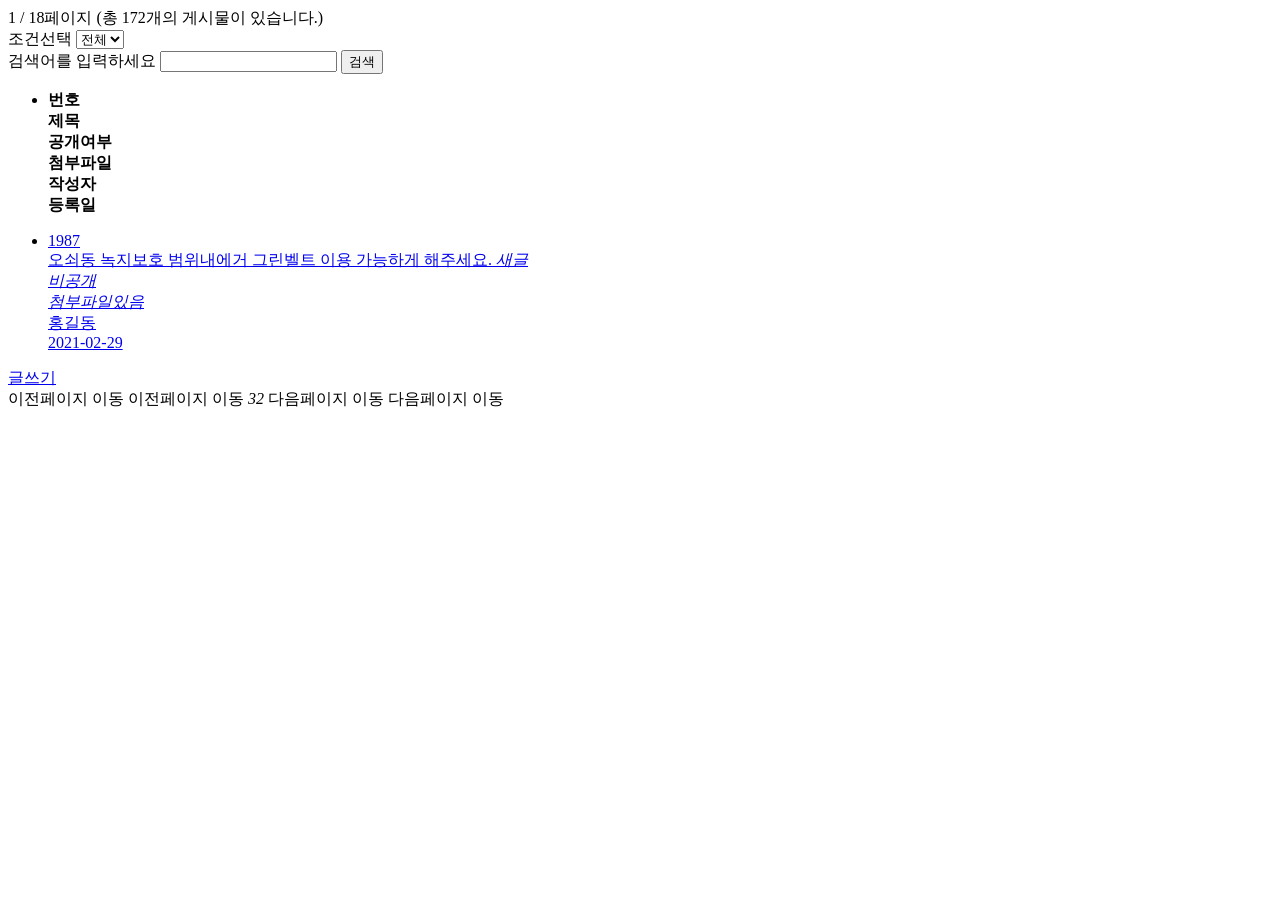
<file: src/main/resources/templates/board/board1.html>
<!DOCTYPE html>
<html lang="en" xmlns:th="http://www.thymeleaf.org"
      xmlns:layout="http://www.ultraq.net.nz/thymeleaf/layout"
      layout:decorate="~{layout/base-layout}"
      layout:fragment="Content">
<head>
    <meta charset="UTF-8">
    <title>Title</title>
</head>
<body>
<section class="sub-content-body" id="contentBody"><!-- board-wrap -->
    <div class="board-wrap">

        <!-- board head -->
        <div class="board-list-head">
            <div class="total-wrap">
                1 / 18페이지 (총 172개의 게시물이 있습니다.)
            </div>
            <div class="board-search-wrap">
                <div class="select-box">
                    <label for="selectText" class="hd-element">조건선택</label>
                    <select name="selectText" id="selectText" class="select-control">
                        <option value="">전체</option>
                    </select>
                </div>
                <div class="input-box">
                    <label for="inputText" class="hd-element">검색어를 입력하세요</label>
                    <input type="text" class="input-control is-block is-white" id="inputText">
                    <button class="btn is-outline" type="button">검색
                    </button></div>
            </div>
        </div>
        <!--// board head -->

        <!-- board-list-wrap -->
        <div class="board-list-wrap">
            <!-- board-list-head -->
            <ul class="board-list list-head">
                <!-- board-list-li -->
                <li>
                    <div class="board-data-group">
                        <div class="col col-number">
                            <strong>번호</strong>
                        </div>
                        <div class="col col-subject">
                            <strong>제목</strong>
                        </div>
                        <div class="col col-secret">
                            <strong>공개여부</strong>
                        </div>
                        <div class="col col-file">
                            <strong>첨부파일</strong>
                        </div>
                        <div class="col col-writer">
                            <strong>작성자</strong>
                        </div>
                        <div class="col col-date">
                            <strong>등록일</strong>
                        </div>

                    </div></li>
                <!--// board-list-li -->
            </ul>
            <!--// board-list-head -->
            <ul class="board-list list-body">
                <li th:each="post : ${post}">
                    <a href="#">
                        <div class="board-data-group">
                            <div class="col col-number">
                                <span th:text="${post.id}">1987</span>
                            </div>
                            <div class="col col-subject">
                                <div class="board-data-subject">
                                <span class="text txt-subject" th:text="${post.title}">
                                    오쇠동 녹지보호 범위내에거 그린벨트 이용 가능하게 해주세요.
                                </span>
                                    <i class="icon ico-new"><em>새글</em></i>
                                </div>
                            </div>
                            <div class="col col-secret">
                                <i class="icon ico-secret"><em>비공개</em></i>
                            </div>
                            <div class="col col-file">
                                <i class="icon ico-file"><em>첨부파일있음</em></i>
                            </div>
                            <div class="col col-writer">
                                <span th:text="${post.createdBy}">홍길동</span>
                            </div>
                            <div class="col col-date">
                              <!--  <span th:text="${#dates.format(post.createdAt, 'yyyy-MM-dd HH:mm:ss')}">2021-02-29</span>-->
                                <span th:text="${#temporals.format(post.createdAt, 'yyyy-MM-dd HH:mm:ss')}">2021-02-29</span>
                            </div>
                        </div>
                    </a>
                </li>
                <!--// board-list-li -->
            </ul>
        </div>
        <!--// board-list-wrap -->

        <!-- board btn -->
        <div class="board-btn-wrap">
            <a href="#" class="btn is-primary">글쓰기</a>
        </div>
        <!--// board btn -->

        <!-- board paginate -->
        <div class="paginate"
             th:with="start=${T(java.lang.Math).floor(post.number/10)*10 + 1},
                    last=(${start + 9 < post.totalPages ? start + 9 : post.totalPages})">
            <th:block th:with="
                firstAddr=@{/board1(page=1)}
                ,prevAddr=@{/board1(page=${post.number},bsId=${searchBpId})}
                ,nextAddr=@{/board1(page=${post.number+2},bsId=${searchBpId})}
                ,lastAddr=@{/board1(page=${post.totalPages},bsId=${searchBpId})}
            ">

                <!--<a href="#" title="First" class="com first"><span class="hd-element">첫페이지 이동</span></a>-->
                <a th:href="${prevAddr}" title="Prev" class="com prev"><span class="hd-element">이전페이지 이동</span></a>
                <a th:href="${prevAddr}" title="Prev" class="m-prev"><span class="hd-element">이전페이지 이동</span></a>

                <a th:each="page: ${#numbers.sequence(start, last)}"
                    th:class="${page == post.number + 1} ? 'active'"
                    th:text="${page}" th:href="@{/board1(page=${page},bsId=${searchBpId})}">
                </a>

                <span class="num-page-total"><em th:text="${post.totalElements}">32</em></span>
                <a th:href="${nextAddr}" title="Next" class="m-next"><span class="hd-element">다음페이지 이동</span></a>
                <!-- mobile count -->
                <a th:href="${nextAddr}" title="Next" class="com next"><span class="hd-element">다음페이지 이동</span></a>
                <!--<a th:href="#" title="Last" class="com last"><span class="hd-element">마지막페이지 이동</span></a>-->

            </th:block>
        </div>
        <!--// board paginate -->

    </div>
    <!--// board-wrap-->
</section>
</body>
</html>
</file>
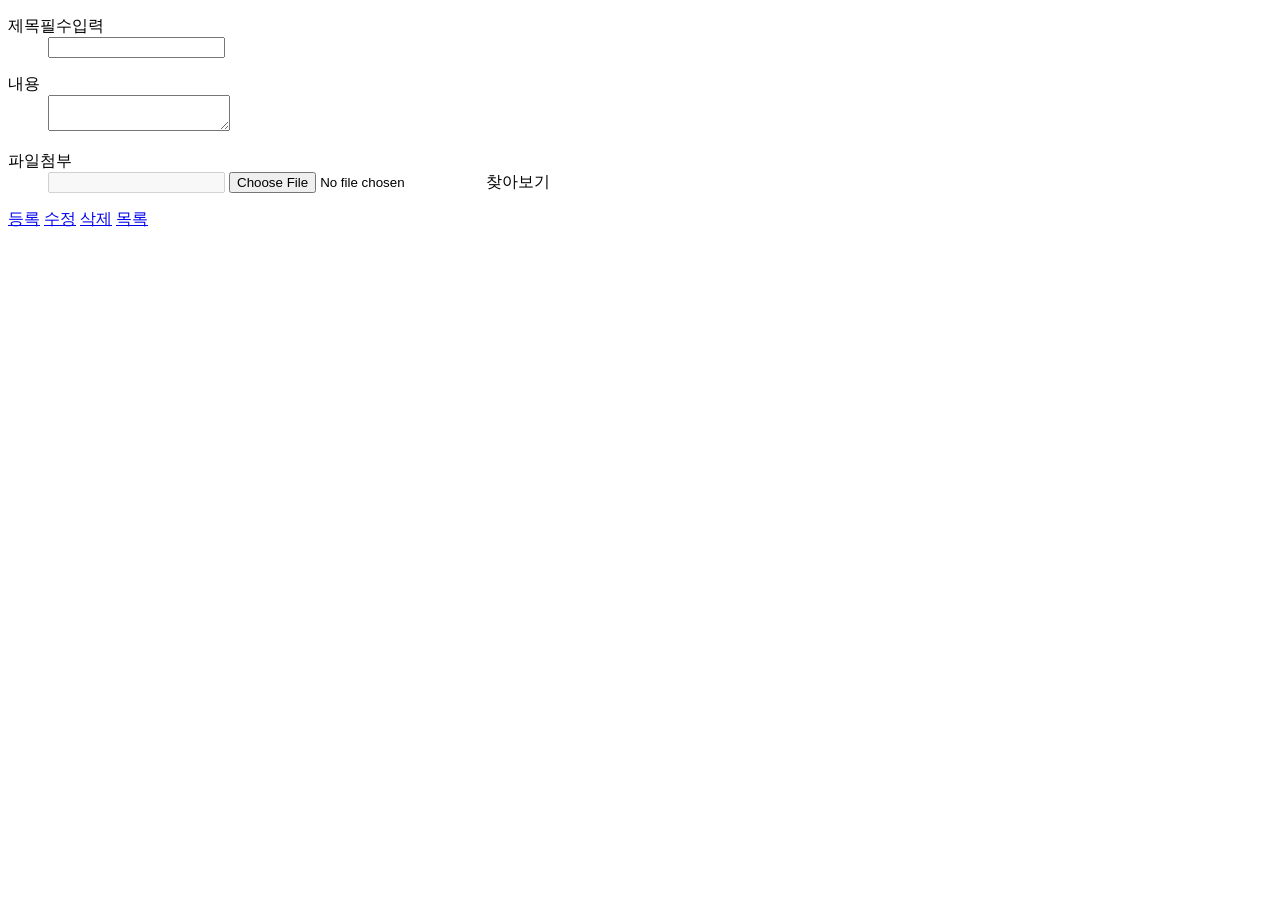
<file: src/main/resources/templates/board/form.html>
<!DOCTYPE html>
<html lang="en" xmlns:th="http://www.thymeleaf.org"
      xmlns:layout="http://www.ultraq.net.nz/thymeleaf/layout"
      layout:decorate="~{layout/base-layout}"
      layout:fragment="Content">
<head>
    <meta charset="UTF-8">
    <title>Title</title>
</head>
<body>

<script>
    function f_submit(){
        $("#boardFrm").submit();
    }
    function fileCheck(fileInput){
        //확장자 , 파일사이즈 체크 로직 필요
        console.log(fileInput.files[0]);
        console.log(fileInput.files[0].name);
        $("#filename").val(fileInput.files[0].name);
    }

</script>

<!-- board-wrap -->
<div class="board-wrap">
    <form name="boardFrm" id="boardFrm" th:action="@{/board1/insertBoard}" method="post" enctype="multipart/form-data">
    <!-- board-write-wrap -->
    <div class="board-write-wrap">
        <div class="board-item-group">
            <!--<dl>
                <dt>
                    <label for="inputText1"><span class="is-required">회원 ID <span class="hd-element">필수입력</span></span></label>
                </dt>
                <dd>
                    <div class="input-box-wrap is-id">
                        <input type="text" id="inputText1" name="" class="input-control">
                        <a href="#" class="btn is-green is-fs14">아이디 중복확인</a>
                    </div>
                    <div class="form-info">※ 4~10자 이내 영문이나 숫자</div>
                </dd>
            </dl>-->
            <dl>
                <dt>
                    <label for="title"><span class="is-required">제목<span class="hd-element">필수입력</span></span></label>
                </dt>
                <dd>
                    <div class="input-box-wrap wfull">
                        <input type="text" id="title" name="title" class="input-control">
                    </div>

                </dd>
            </dl>
            <!--<dl>
                <dt>
                    <label for="inputTextName"><span class="is-required">작성자<span class="hd-element">필수입력</span></span></label>
                </dt>
                <dd>
                    <div class="input-box-wrap">
                        <input type="text" id="inputTextName" name="" class="input-control">
                    </div>
                    <div class="form-info">
                        (본 게시판은 실명으로만 글을 쓰실 수 있습니다.)
                    </div>
                </dd>
            </dl>-->
            <!--<dl>
                <dt>
                    <label for="inputText2"><span class="is-required">비밀번호<span class="hd-element">필수입력</span></span></label>
                </dt>
                <dd>
                    <div class="input-box-wrap">
                        <input type="text" id="inputText2" name="" class="input-control">
                    </div>
                    <div class="form-info">
                        ※ 비밀번호는 영문 대소문자와 숫자, 특수문자를 조합해서 10자 이상으로 사용하셔야 하며<br>주기적(최소 6개월)으로 변경하셔야 합니다.
                    </div>
                </dd>
            </dl>-->
            <!--<dl>
                <dt>
                    <span class="is-required is-none">E-mail</span>
                </dt>
                <dd>
                    <div class="email-box-wrap">
                        <div class="inner">
                            <label for="inputText3" class="hd-element">이메일을 입력해주세요</label>
                            <input type="text" id="inputText3" name="" class="input-control">
                        </div>
                        <div class="inner">
                            <label for="inputText4" class="hd-element">메일 계정을 입력해주세요</label>
                            <input type="text" id="inputText4" name="" class="input-control">
                        </div>
                    </div>
                    <div class="form-group is-inline">
                        <select name="" id="" class="select-control">
                            <option value="">선택해주세요</option>
                        </select>
                    </div>
                </dd>
            </dl>-->
            <!--<dl>
                <dt>
                    <span class="is-required is-none">공개여부</span>
                </dt>
                <dd>
                    <div class="form-group is-inline">
                        <div class="radio-control">
                            <input type="radio" id="radioText1" name="r1">
                            <label for="radioText1">텍스트1</label>
                        </div>
                    </div>
                    <div class="form-group is-inline">
                        <div class="radio-control">
                            <input type="radio" id="radioText2" name="r1">
                            <label for="radioText2">텍스트2</label>
                        </div>
                    </div>
                    <div class="form-info">
                        (각종 문화정보 이용혜택이 부여됩니다.)
                    </div>
                </dd>
            </dl>-->
            <!--<dl>
                <dt>
                    <span class="is-required is-none">휴대폰 입력</span>
                </dt>
                <dd>
                    <div class="phone-input-group-wrap">
                        <div class="input-wrap">
                            <label for="input-phone01" class="hd-element">휴대폰 첫번째자리 입력</label>
                            <input type="text" id="input-phone01" name="" class="input-control">
                        </div>
                        <div class="input-wrap">
                            <label for="input-phone02" class="hd-element">휴대폰 두번째자리 입력</label>
                            <input type="text" id="input-phone02" name="" class="input-control">
                        </div>
                        <div class="input-wrap">
                            <label for="input-phone03" class="hd-element">휴대폰 마지막자리 입력</label>
                            <input type="text" id="input-phone03" name="" class="input-control">
                        </div>
                    </div>
                    <div class="form-info">
                        (각종 문화정보 이용혜택이 부여됩니다.)
                    </div>
                </dd>
            </dl>-->
            <!--<dl>
                <dt>
                    <span class="is-required is-none">우편번호</span>
                </dt>

                <dd>
                    <div class="address-input-group">
                        <div class="address-zipcode-wrap">
                            <label for="" class="hd-element">우편번호를 입력하세요</label>
                            <input type="input" id="" name="" class="input-control input-zipcode">
                            <a href="#" class="btn btn-search">우편번호 검색</a>
                        </div>
                        <div class="address-text-wrap">
                            <label for="input-address01" class="hd-element">주소를 입력하세요</label>
                            <input type="text" id="" name="" class="input-control input-address01" placeholder="주소">
                            <label for="input-address02" class="hd-element">상세주소를 입력하세요</label>
                            <input type="text" id="" name="" class="input-control input-address02" placeholder="상세주소">
                        </div>
                    </div>
                </dd>
            </dl>-->
           <!-- <dl>
                <dt>
                    <span class="is-required is-none">체크박스</span>
                </dt>
                <dd>
                    <div class="form-group is-inline">
                        <div class="checkbox-control">
                            <input type="checkbox" id="c1">
                            <label for="c1">체크박스1</label>
                        </div>
                    </div>
                    <div class="form-group is-inline">
                        <div class="checkbox-control">
                            <input type="checkbox" id="c2">
                            <label for="c2">체크박스2</label>
                        </div>
                    </div>
                    <div class="form-group is-inline">
                        <div class="checkbox-control">
                            <input type="checkbox" id="c3">
                            <label for="c3">체크박스3</label>
                        </div>
                    </div>
                </dd>
            </dl>-->
           <!-- <dl>
                <dt>
                    <span class="is-required is-none">셀렉트 박스</span>
                </dt>
                <dd>
                    <div class="select-wrap">
                        <select name="" id="" class="select-control">
                            <option value="">선택해주세요</option>
                        </select>
                    </div>
                </dd>
            </dl>-->
            <dl>
                <dt>
                    <span class="is-required is-none">내용</span>
                </dt>
                <dd>
                    <textarea id="content" name="content" class="input-control is-textarea"></textarea>
                   <!-- <div class="form-info is-block mt-10">
                        예시) 지하1층 노래방 100m², 2층 사무실 100m², 3층 주택100m²
                    </div>-->
                </dd>
            </dl>
            <dl>
                <dt>
                    <span class="is-required is-none">파일첨부</span>
                </dt>
                <dd>
                    <div class="file-box-wrap">
                        <input type="text" id="filename" class="input-control" disabled="disabled">
                        <input type="file" id="file1" name="file" onchange="fileCheck(this)">
                        <label for="file1">찾아보기</label>
                    </div>
                </dd>
            </dl>
        </div>
        <!--// write -->
    </form>

    </div>
    <!--// board-write-wrap -->

    <!-- board-btn-wrap -->
    <div class="board-btn-wrap">
        <a href="#"  onclick="javascript:f_submit();" class="btn is-black">등록</a>
        <a href="#" class="btn is-black">수정</a>
        <a href="#" class="btn is-gray">삭제</a>
        <a href="#" class="btn is-outline">목록</a>
    </div>
    <!--// board-btn-wrap -->
</div>
<!--// board-wrap -->


</body>
</html>
</file>
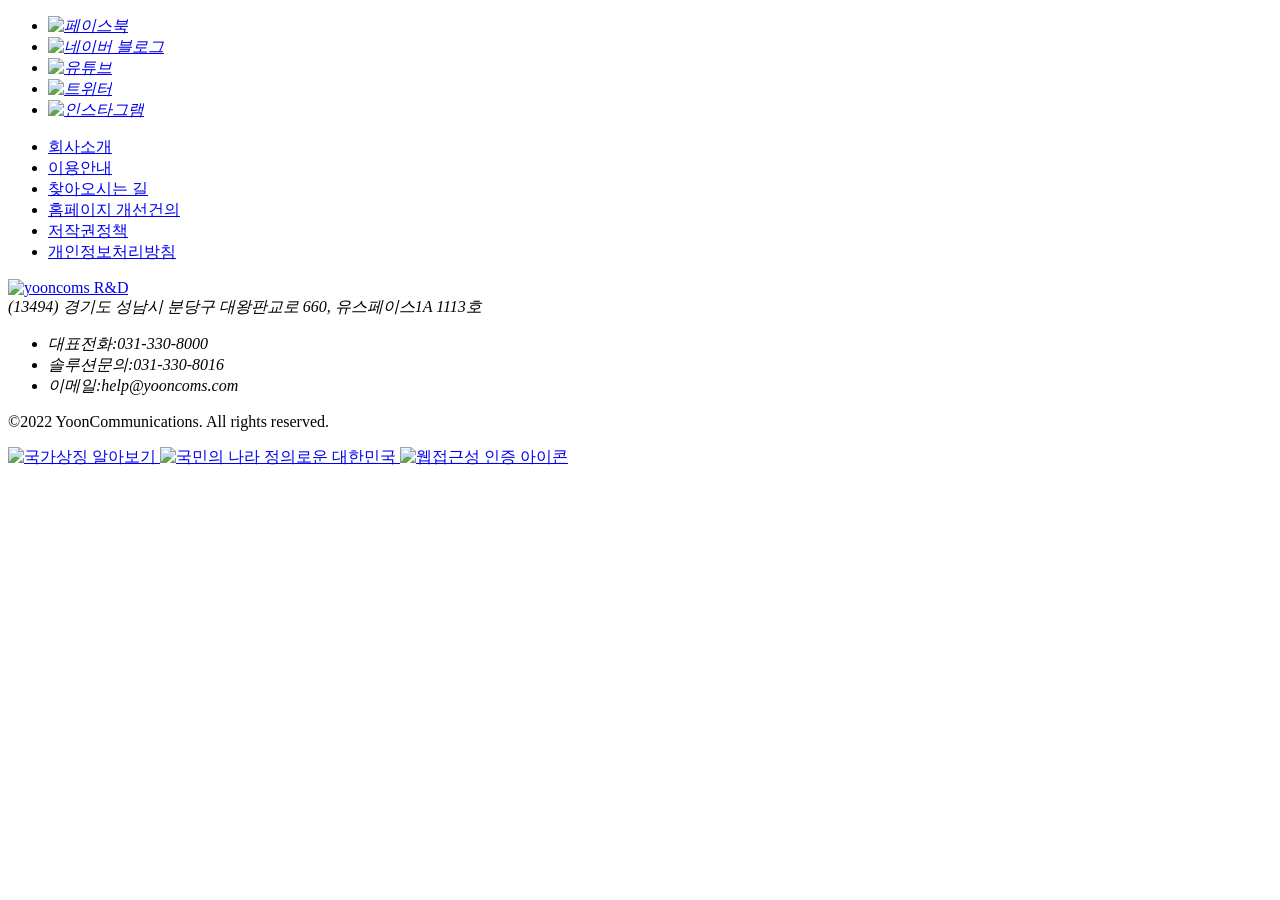
<file: src/main/resources/templates/layout/footer.html>
<!DOCTYPE html>
<html lang="en" xmlns:th="http://www.thymeleaf.org" th:fragment="FooterFragment">
<head>
    <meta charset="UTF-8">
    <title>Title</title>
</head>
<body>
<footer id="uiFooter">
    <div class="footer">
        <div class="footer-top">
            <div class="inner">
                <ul class="footer-sns">
                    <li>
                        <a href="#" target="_blank" title="새창">
                            <i>
                                <img th:src="@{/portal2/assets/image/icon/ico_facebook_gray.svg}" alt="페이스북"/>
                            </i>
                        </a>
                    </li>
                    <li>
                        <a href="#" target="_blank" title="새창">
                            <i>
                                <img th:src="@{/portal2/assets/image/icon/ico_blog_gray.svg}" alt="네이버 블로그"/>
                            </i>
                        </a>
                    </li>
                    <li>
                        <a href="#" target="_blank" title="새창">
                            <i>
                                <img th:src="@{/portal2/assets/image/icon/ico_youtube_gray.svg}" alt="유튜브"/>
                            </i>
                        </a>
                    </li>
                    <li>
                        <a href="#" target="_blank" title="새창">
                            <i>
                                <img th:src="@{/portal2/assets/image/icon/ico_twitter_gray.svg}" alt="트위터"/>
                            </i>
                        </a>
                    </li>
                    <li>
                        <a href="#" target="_blank" title="새창">
                            <i>
                                <img th:src="@{/portal2/assets/image/icon/ico_instagram_line_gray.svg}" alt="인스타그램"/>
                            </i>
                        </a>
                    </li>
                </ul>
                <!--<ul class="footer-sns">
                    <li class="fb"><a href="#"><span class="hd-element">페이스북</span></a></li>
                    <li class="blog"><a href="#"><span class="hd-element">블로그</span></a></li>
                    <li class="yt"><a href="#"><span class="hd-element">유튜브</span></a></li>
                    <li class="tw"><a href="#"><span class="hd-element">트위터</span></a></li>
                    <li class="is"><a href="#"><span class="hd-element">인스타그램</span></a></li>
                </ul>-->
                <ul class="footer-menu">
                    <li><a href="#">회사소개</a></li>
                    <li><a href="#">이용안내</a></li>
                    <li><a href="#">찾아오시는 길</a></li>
                    <li><a href="#">홈페이지 개선건의</a></li>
                    <li><a href="#">저작권정책</a></li>
                    <li><a href="#">개인정보처리방침</a></li>
                </ul>
            </div>
        </div>
        <div class="footer-body">
            <div class="inner">
                <div class="footer-logo">
                    <a href="#">
                        <img th:src="@{/portal2/assets/image/common/logo_global.svg}" alt="yooncoms R&amp;D"/>
                    </a>
                </div>
                <div class="copyright-wrap">
                    <address class="address">
                        (13494) 경기도 성남시 분당구 대왕판교로 660, 유스페이스1A 1113호<br>
                        <ul class="address-info-list">
                            <li>대표전화:031-330-8000</li>
                            <li>솔루션문의:031-330-8016</li>
                            <li>이메일:help@yooncoms.com</li>
                        </ul>
                    </address>
                    <p class="copyright-text">
                        ©2022 YoonCommunications. All rights reserved.
                    </p>
                </div>
                <div class="footer-other-wrap">
                    <a href="#" target="_blank" title="새창">
                        <img th:src="@{/portal2/assets/image/common/footer_other_mark01.png}" alt="국가상징 알아보기"/>
                    </a>
                    <a href="#" target="_blank" title="새창">
                        <img th:src="@{/portal2/assets/image/common/footer_other_mark02.png}" alt="국민의 나라 정의로운 대한민국"/>
                    </a>
                    <a href="#" target="_blank" title="새창">
                        <img th:src="@{/portal2/assets/image/common/footer_other_mark03.png}" alt="웹접근성 인증 아이콘"/>
                    </a>
                </div>
            </div>
        </div>
    </div>

</footer>
</body>
</html>
</file>
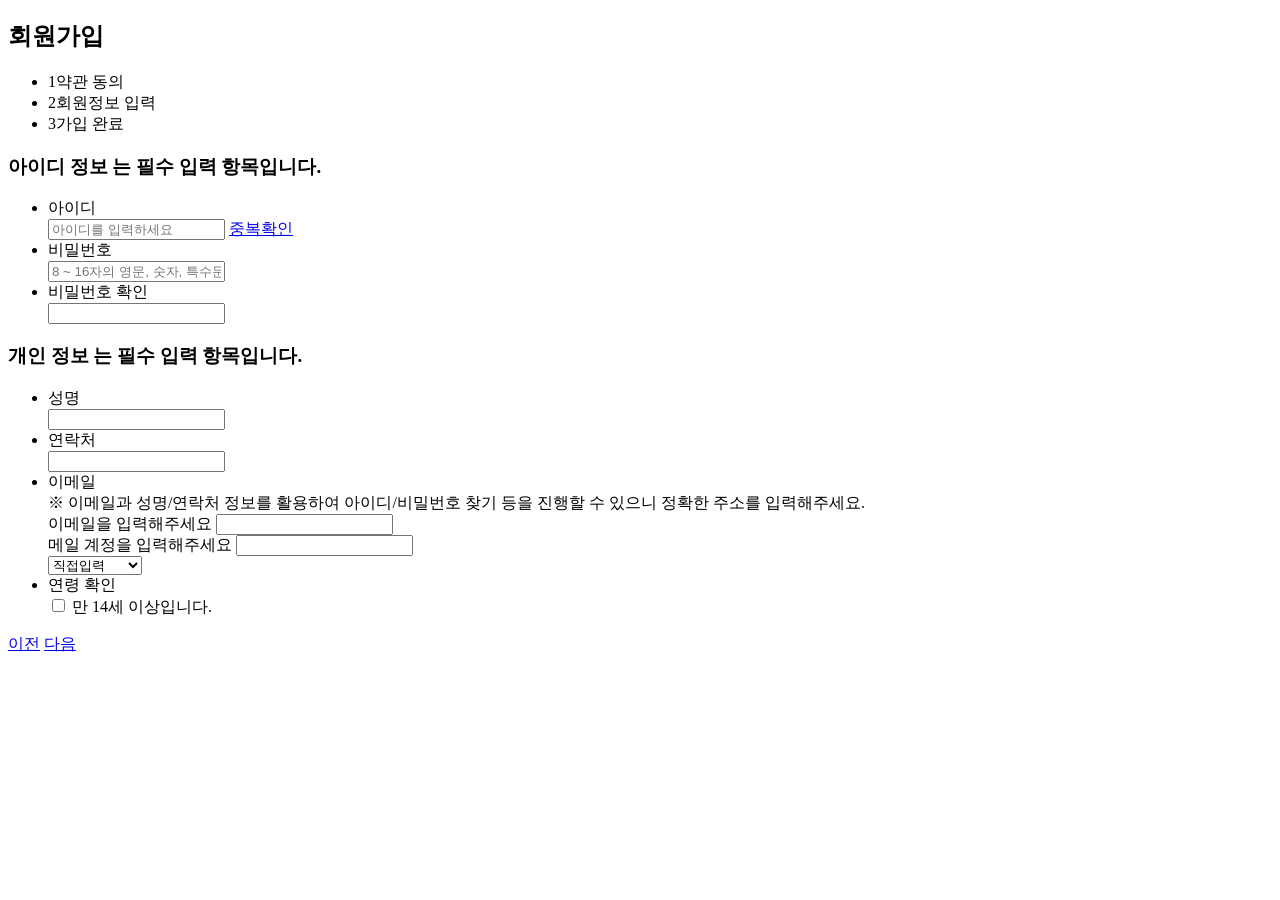
<file: src/main/resources/templates/member/form.html>
<!DOCTYPE html>
<html lang="en" xmlns:th="http://www.thymeleaf.org"
      xmlns:layout="http://www.ultraq.net.nz/thymeleaf/layout"
      layout:decorate="~{layout/base-layout}"
      layout:fragment="Content">
<head>
    <meta charset="UTF-8">
    <title>Title</title>
</head>
<body>
<div class="member-form">
    <script>
        $('.ex-icon').click(function(){
            $('.email-text').toggleClass('active');
            return false;
        });
    </script>
    <form action="./registerAction" id="frmRegister" name="frmRegister" method="post">
        <input type="hidden" id="crud" name="crud" value="${crud}">
        <input type="hidden" name="nextStep" id="nextStep" value="complete"/>
        <input type="hidden" name="agreeYn" value="${param.agreeYn }"/>
        <input type="hidden" id="email" name="email">

        <div class="member-div mb-150">
            <h2>회원가입</h2>
            <ul class="member-dash mt-30">
                <li class="on"><span>1</span>약관 동의</li>
                <li class="on"><span>2</span>회원정보 입력</li>
                <li><span>3</span>가입 완료</li>
            </ul>

            <h3 class="h3-title mt-50">아이디 정보 <span class="ab-text"><span class="dot"></span> 는 필수 입력 항목입니다.</span></h3>
            <div class="member-info mt-30">
                <ul>
                    <li>
                        <div><span class="red-dot">아이디</span></div>
                        <div>
                            <div class="input-box-wrap">
                                <input type="hidden" id="mberIdCheck" name="mberIdCheck" value="N">
                                <input id="mberId" name="mberId" type="text" maxlength="20" value="" placeholder="아이디를 입력하세요" class="input-control id-input" autocomplete="off">
                                <a href="#" onclick="f_mberIdDupCheck(); return false;" class="btn is-white ml-10">중복확인</a>
                            </div>
                        </div>
                    </li>
                    <li>
                        <div><span class="red-dot">비밀번호</span></div>
                        <div>
                            <div class="input-box-wrap">
                                <input id="password" name="password"  type="password" maxlength="40" value="" placeholder="8 ~ 16자의 영문, 숫자, 특수문자 중 2가지 이상 조합" class="input-control max-100" autocomplete="off">
                            </div>
                        </div>
                    </li>
                    <li>
                        <div><span class="red-dot">비밀번호 확인</span></div>
                        <div>
                            <div class="input-box-wrap">
                                <input id="rePassword" name="rePassword" type="password" maxlength="40" value="" placeholder="" class="input-control max-100" autocomplete="off">
                                <!-- <p class="text-alert">비밀번호가 일치하지 않습니다.</p> -->
                            </div>
                        </div>
                    </li>
                </ul>
            </div>

            <h3 class="h3-title mt-50">개인 정보 <span class="ab-text"><span class="dot"></span> 는 필수 입력 항목입니다.</span></h3>
            <div class="member-info mt-30">
                <ul>
                    <li>
                        <div><span>성명</span></div>
                        <div>
                            <div class="input-box-wrap">
                                <input id="mberNm" name="mberNm"  type="text" maxlength="100" value="" class="input-control max-100" autocomplete="off">
                            </div>
                        </div>
                    </li>
                    <li>
                        <div><span>연락처</span></div>
                        <div class="phone-box-wrap">
                            <input type="text" id="telno" name="telno" class="input-control max-100" value="" maxlength="13" onkeypress="onlyNumber();">
                            <!-- <div class="inner-box">
                                <label for="telno1" class="hd-element">전화번호 첫번째자리 입력</label>
                                <input type="text" id="telno1" name="telno1" class="input-control" value="" maxlength="3">
                            </div>
                            <div class="inner-box">
                                <label for="telno2" class="hd-element">전화번호 두번째자리 입력</label>
                                <input type="text" id="telno2" name="telno2" class="input-control" value="" maxlength="4" >
                            </div>
                            <div class="inner-box">
                                <label for="telno3" class="hd-element">전화번호 마지막자리 입력</label>
                                <input type="text" id="telno3" name="telno3" class="input-control" value="" maxlength="4" >
                            </div> -->
                        </div>
                    </li>
                    <li>
                        <div>
                            <span>이메일</span><span class="ex-icon ml-5"></span><span class="red-dot"></span>
                            <div class="email-text">
                                ※ 이메일과 성명/연락처 정보를 활용하여 아이디/비밀번호 찾기 등을 진행할 수 있으니 정확한 주소를 입력해주세요.
                            </div>
                        </div>
                        <div>
                            <div class="email-box-wrap">
                                <div class="inner-box">
                                    <label for="email1" class="hd-element">이메일을 입력해주세요</label>
                                    <input type="text" id="email1" name="email1" class="input-control" value="" title="이메일 아이디" required>
                                </div>
                                <div class="inner-box">
                                    <label for="email2" class="hd-element">메일 계정을 입력해주세요</label>
                                    <input type="text" id="email2" name="email2" class="input-control" value="" title="이메일 도메인 직접입력" required>
                                </div>
                            </div>
                            <div class="form-group is-inline">
                                <select name="email3" id="email3" class="select-control" title="이메일 도메인 선택" onchange="this.form.email2.value=this[selectedIndex].value">
                                    <option value="">직접입력</option>
                                    <option value="hanmail.net">hanmail.net</option>
                                    <option value="hotmail.com">hotmail.com</option>
                                    <option value="naver.com">naver.com</option>
                                    <option value="yahoo.co.kr">yahoo.co.kr</option>
                                    <option value="gmail.com">gmail.com</option>
                                    <option value="nate.com">nate.com</option>
                                    <option value="korea.com">korea.com</option>
                                </select>
                            </div>
                        </div>
                    </li>
                    <li>
                        <div><span class="red-dot">연령 확인</span></div>
                        <div>
                            <div class="checkbox-control">
                                <input type="hidden" id="agreeCheck" name="agreeCheck" value="N">
                                <input type="checkbox" id="agreeCk" name="agreeCk">
                                <label for="agreeCk">만 14세 이상입니다.</label>
                            </div>
                        </div>
                    </li>
                </ul>
            </div>

            <div class="mt-30 text-align is-center">
                <a href="./register?nextStep=" class="btn is-w120 is-white">이전</a>
                <a href="#" onclick="fn_submit(); return false;" class="btn is-w120 is-indigo">다음</a>
                <button type="button" id="submitTmp" style="display:none;" />
            </div>
        </div>
    </form>
</div>
</body>
</html>
</file>
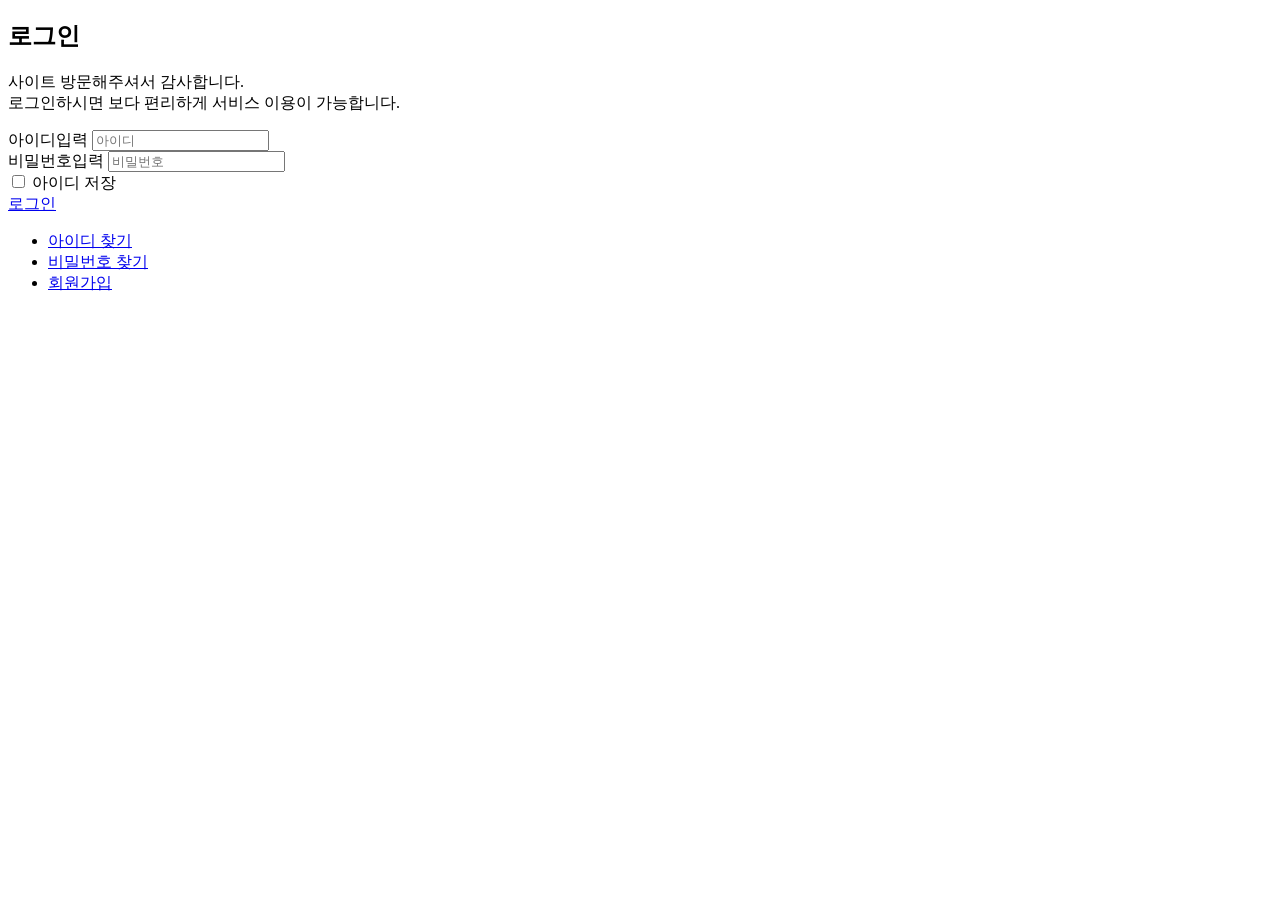
<file: src/main/resources/templates/member/login.html>
<!DOCTYPE html>
<html lang="en" xmlns:th="http://www.thymeleaf.org"
      xmlns:layout="http://www.ultraq.net.nz/thymeleaf/layout"
      layout:decorate="~{layout/base-layout}"
      layout:fragment="Content">
<head>
    <meta charset="UTF-8">
    <title>login</title>
</head>
<body>
<script>
    function fn_submit(){
        $("#frmLogin").submit();
    }


</script>
<div class="member-form">
    <div class="member-div mypage">
        <h2>로그인</h2>
        <div class="member-text">
            <p>사이트 방문해주셔서 감사합니다.<br/>로그인하시면 보다 편리하게 서비스 이용이 가능합니다.</p>
        </div>
<!--        th:action="@{/member/loginAction}"-->
<!--        <form class="login-form" id="frmLogin" name="frmLogin" method="post" action="/member/loginAction" th:object="${loginDto}">-->
        <form class="login-form" id="frmLogin" name="frmLogin" method="post" th:action="@{/member/loginAction}" th:object="${loginDto}">
            <div class="form-group">
                <label for="userId" class="hd-element">아이디입력</label>
                <input th:field="*{userId}" id="userId" name="userId"  type="text" value="" class="input-control" autocomplete="off" placeholder="아이디">
            </div>
            <div class="form-group">
                <label for="password" class="hd-element">비밀번호입력</label>
                <input th:field="*{password}" id="password" name="password" type="password" value="" class="input-control" autocomplete="off" placeholder="비밀번호">
            </div>
            <div class="checkbox-control">
                <input type="checkbox" id="rememberme" name="rememberme" >
                <label for="rememberme">아이디 저장</label>
            </div>
            <div class="login-btn">
                <a href="#" onclick="fn_submit(); return false;" class="back-org is-indigo">로그인</a>
                <button id="submitTmp" type="submit" style="display:none;" />
            </div>
            <ul class="login-list">
                <li><a href="./findId">아이디 찾기</a></li>
                <li><a href="./findPw">비밀번호 찾기</a></li>
                <li><a href="./signup">회원가입</a></li>
            </ul>
        </form>
    </div>
</div>
</body>
</html>
</file>
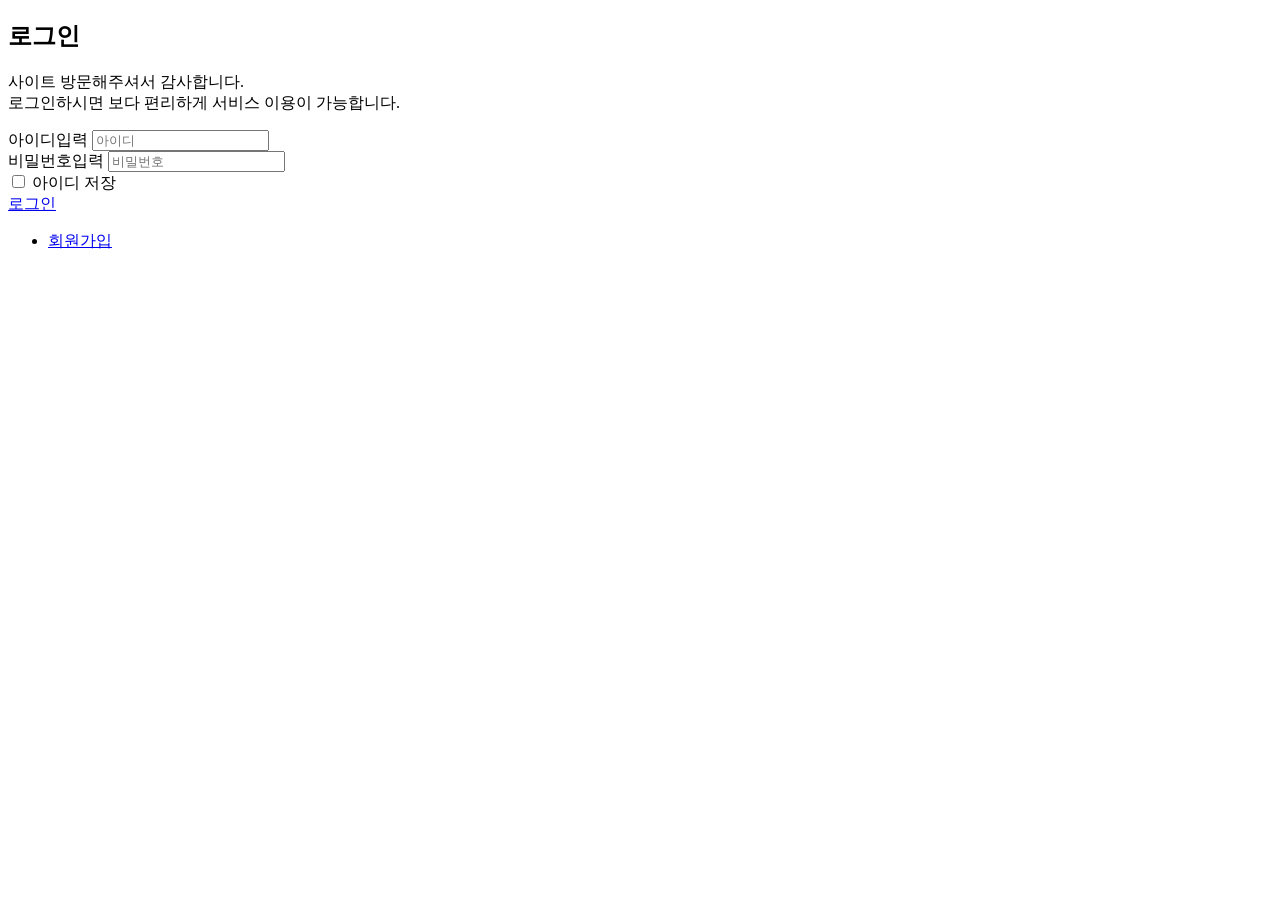
<file: src/main/resources/templates/member/signin.html>
<!DOCTYPE html>
<html lang="en" xmlns:th="http://www.thymeleaf.org"
      xmlns:layout="http://www.ultraq.net.nz/thymeleaf/layout"
      layout:decorate="~{layout/base-layout}"
      layout:fragment="Content">
<head>
    <meta charset="UTF-8">
    <title>login</title>
</head>
<body>
<div class="member-form">
    <div class="member-div mypage">
        <h2>로그인</h2>
        <div class="member-text">
            <p>사이트 방문해주셔서 감사합니다.<br/>로그인하시면 보다 편리하게 서비스 이용이 가능합니다.</p>
        </div>
        <form  class="login-form" id="frmLogin" name="frmLogin" method="post" action="./loginAction" >
            <div class="form-group">
                <label for="mbrId" class="hd-element">아이디입력</label>
                <input id="mberId" name="mberId"  type="text" value="" class="input-control" autocomplete="off" placeholder="아이디">
            </div>
            <div class="form-group">
                <label for="password" class="hd-element">비밀번호입력</label>
                <input id="password" name="password" type="password" value="" class="input-control" autocomplete="off" placeholder="비밀번호">
            </div>
            <div class="checkbox-control">
                <input type="checkbox" id="rememberme" name="rememberme" >
                <label for="rememberme">아이디 저장</label>
            </div>
            <div class="login-btn">
                <a href="#" onclick="fn_submit(); return false;" class="back-org is-indigo">로그인</a>
                <button id="submitTmp" type="submit" style="display:none;" />
            </div>
            <ul class="login-list">
<!--                <li><a href="./findId">아이디 찾기</a></li>-->
<!--                <li><a href="./findPw">비밀번호 찾기</a></li>-->
                <li><a href="./signup">회원가입</a></li>
            </ul>
        </form>
    </div>
</div>
</body>
</html>
</file>
<file: src/main/resources/static/global/font/NanumBarunGothic/nanumbarungothicsubset.css>
@font-face {
 font-family: 'NanumBarunGothic';
 font-weight: 400;
 src: local("나눔바른고딕"),
      url(NanumBarunGothicSubset.woff2) format('woff2'),
      url(NanumBarunGothicSubset.woff) format('woff'),
      url(NanumBarunGothicSubset.ttf) format('truetype');
}
@font-face {
 font-family: 'NanumBarunGothic';
 font-weight: 700;
 src: local("나눔바른고딕 Bold"),
      url(NanumBarunGothicBoldSubset.woff2) format('woff2'),
      url(NanumBarunGothicBoldSubset.woff) format('woff'),
      url(NanumBarunGothicBoldSubset.ttf) format('truetype');
}
@font-face {
 font-family: 'NanumBarunGothic';
 font-weight: 300;
 src: local("나눔바른고딕 Light"),
      url(NanumBarunGothicLightSubset.woff2) format('woff2'),
      url(NanumBarunGothicLightSubset.woff) format('woff'),
      url(NanumBarunGothicLightSubset.ttf) format('truetype');
}
@font-face {
 font-family: 'NanumBarunGothic';
 font-weight: 200;
 src: local("나눔바른고딕 UltraLight"),
      url(NanumBarunGothicUltraLightSubset.woff2) format('woff2'),
      url(NanumBarunGothicUltraLightSubset.woff) format('woff'),
      url(NanumBarunGothicUltraLightSubset.ttf) format('truetype');
}
</file>
